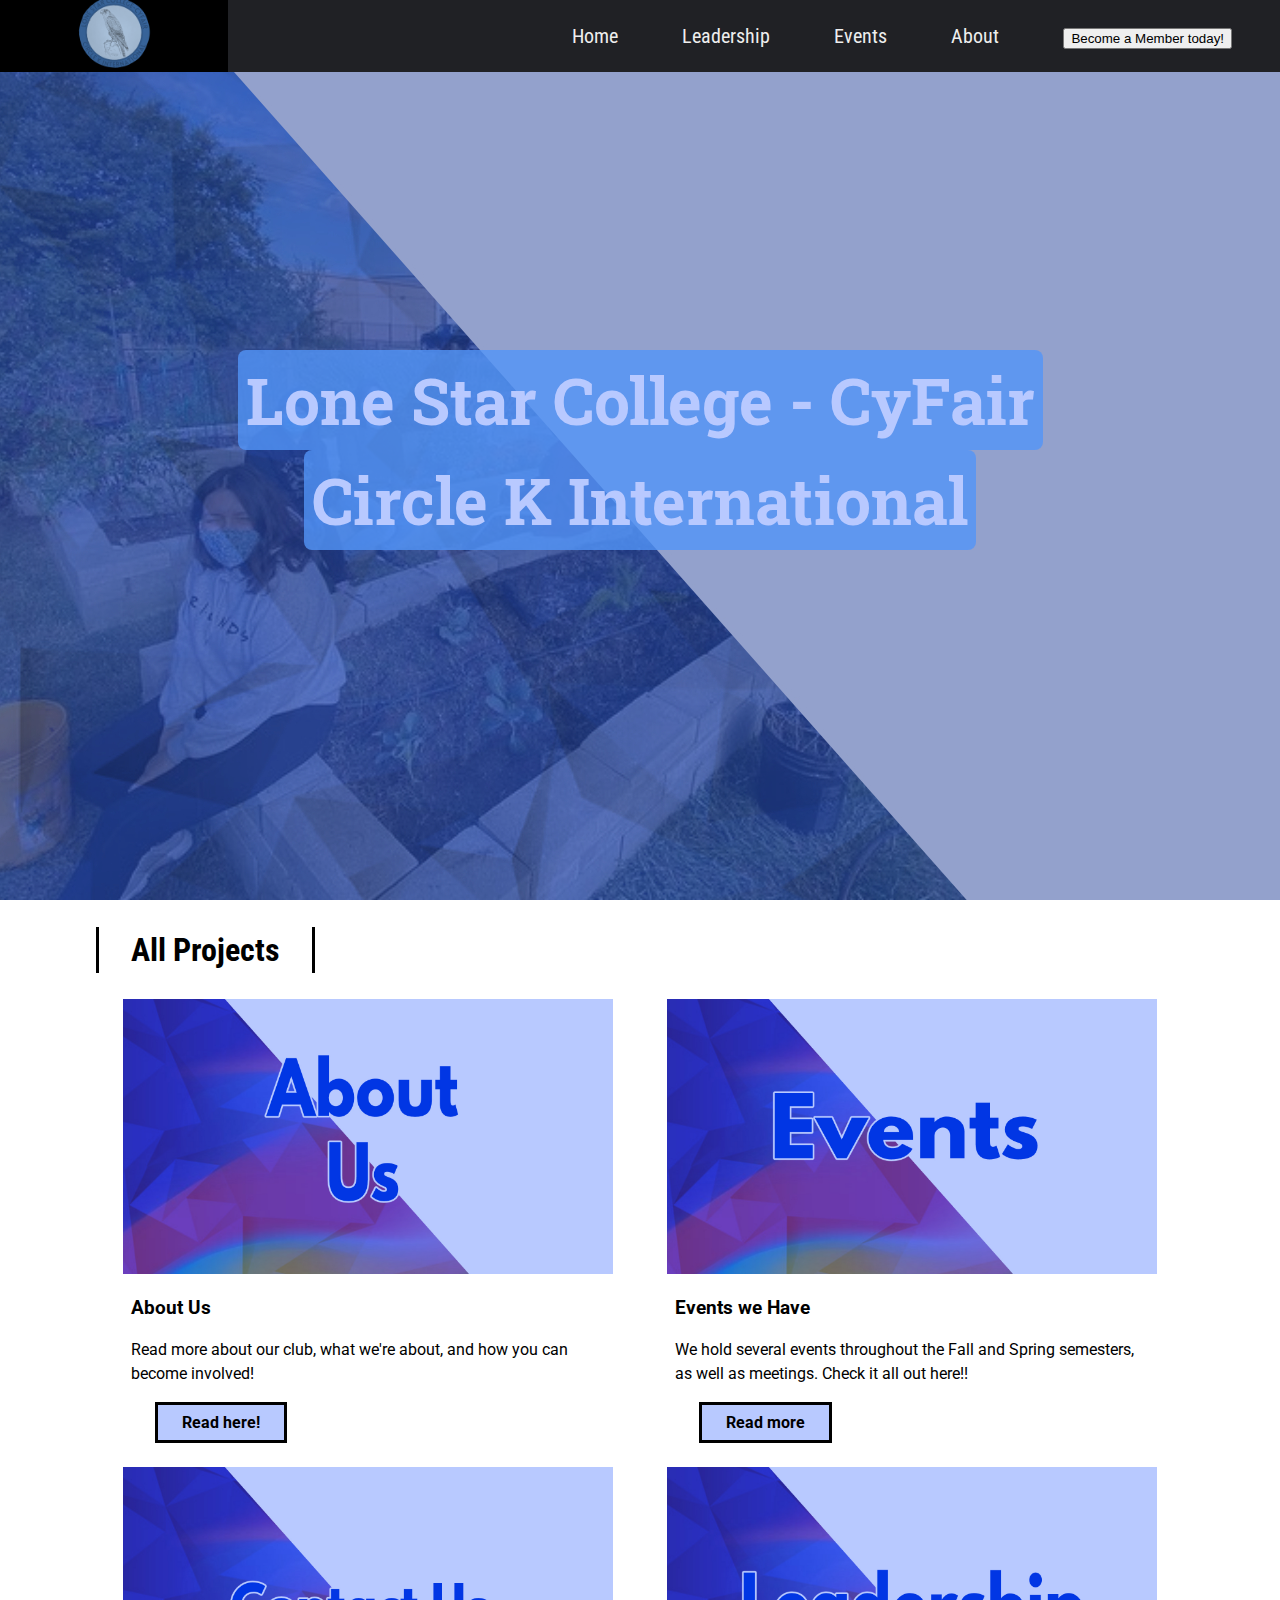
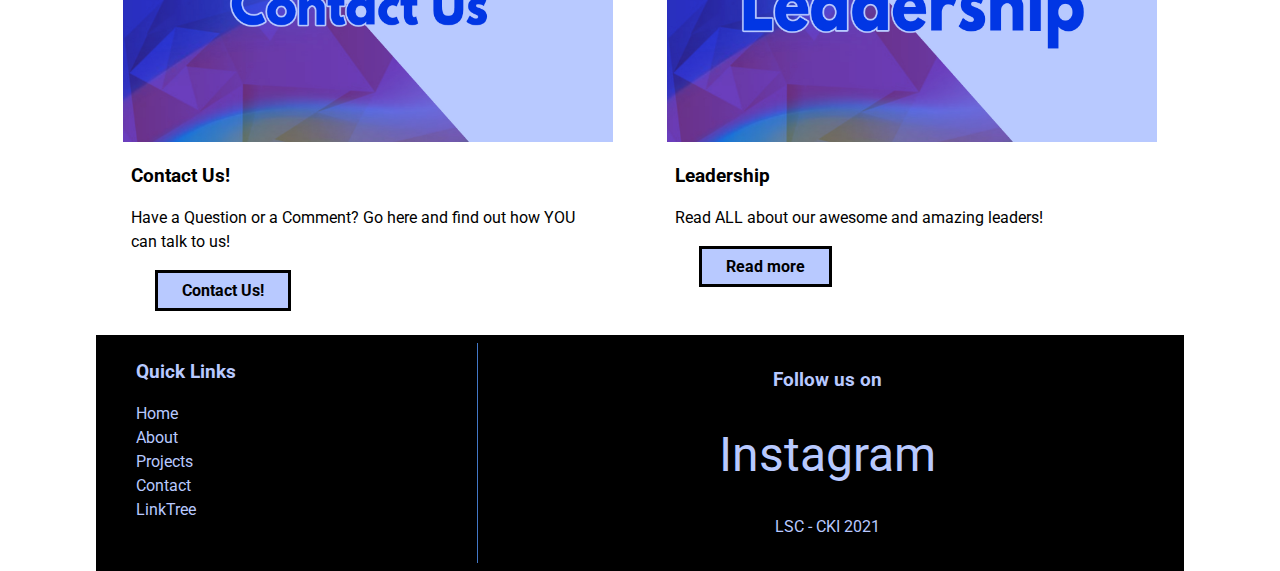
<file: index.html>
<!DOCTYPE html>
<html lang="en">

<head>
    <meta charset="UTF-8">
    <link rel="icon" href="img/logo.png" type="image/x-icon"/>
	<link rel="shortcut icon" href="img/logo.png" type="image/x-icon"/>
    <meta name="viewport" content="width=device-width, initial-scale=1.0">
    <meta http-equiv="X-UA-Compatible" content="ie=edge">
    <link rel="stylesheet" href="https://use.fontawesome.com/releases/v5.1.0/css/all.css" integrity="sha384-lKuwvrZot6UHsBSfcMvOkWwlCMgc0TaWr+30HWe3a4ltaBwTZhyTEggF5tJv8tbt"
        crossorigin="anonymous">
    <link href="https://fonts.googleapis.com/css?family=Roboto|Roboto+Condensed|Roboto+Slab" rel="stylesheet">
    <link rel="stylesheet" href="style.css">
    <title>Lone Star College - CKI</title>
</head>

<body>
    <div id="slideout-menu">
        <ul>
            <li>
                <a href="index.html">Home</a>
            </li>
            <li>
                <a href="leaders.html">Leadership</a>
            </li>
            <li>
                <a href="meetings.html">Events</a>
            </li>
            <li>
                <a href="about.html">About</a>
            </li>
            <li>
                <form action="https://forms.gle/NphV4yL14EMyit1J7/">
                    <button type="submit">Become a Member today!</button>
                 </form>
            </li>
        </ul>
    </div>

    <nav>
        <div id="logo-img">
            <a href="index.html">
                <img src="img/logo.png" alt="Lone Star Cyfair CKI">
            </a>
        </div>
        <div id="menu-icon">
            <i class="fas fa-bars"></i>
        </div>
        <ul>
            <li>
                <a href="index.html">Home</a>
            </li>
            <li>
                <a href="leaders.html">Leadership</a>
            </li>
            <li>
                <a href="meetings.html">Events</a>
            </li>
            <li>
                <a href="about.html">About</a>
            </li>
            <li>
                <div id="search-icon">
                    <i class="fas fa-search">    

                        <form action="https://forms.gle/NphV4yL14EMyit1J7/">
                            <button type="submit">Become a Member today!</button>
                         </form>

                    </i>
                </div>
            </li>
        </ul>
    </nav>
  

    <!-- Top banner -->
    <div id="banner">
        <h1>Lone Star College - CyFair</h1>
        <h1>Circle K International</h1>
    </div>

    <main>
   
        <a href="events.html">
        	<h2 class="section-heading">All Projects</h2>
    	</a>

        <section>
            <div class="card">
                <div class="card-image">
                    <a href="about.html">
                        <img src="img/aboutus.jpg" alt="About our club">
                    </a>
                </div>

                <div class="card-description">
                        <h3>About Us</h3>
                    <p>Read more about our club, what we're about, and how you can become involved!
                    </p>
                    <a href="about.html" class="btn-readmore">Read here!</a>
                </div>
            </div>

            <div class="card">
                <div class="card-image">
                    <a href="events.html">
                        <img src="img/events.jpg" alt="Events Page Graphic">
                    </a>
                </div>

                <div class="card-description">
                    <a href="events.html">
                        <h3>Events we Have</h3>
                    </a>
                    <p>
                        We hold several events throughout the Fall and Spring semesters, as well as meetings. Check it all out here!!
                    </p>
                    <a href="events.html" class="btn-readmore">Read more</a>
                </div>
            </div>

            <div class="card">
                <div class="card-image">
                    <a href="contact.html">
                        <img src="img/contact.jpg" alt="Contact us today!">
                    </a>
                </div>

                <div class="card-description">
                    <a href="contact.html">
                        <h3>Contact Us!</h3>
                    </a>
                    <p>
                       Have a Question or a Comment? Go here and find out how YOU can talk to us!
                    </p>
                    <a href="contact.html" class="btn-readmore">Contact Us!</a>
                </div>
            </div>

            <div class="card">
                <div class="card-image">
                    <a href="leaders.html">
                        <img src="img/leadership.jpg" alt="Our Leaders">
                    </a>
                </div>

                <div class="card-description">
                    <a href="leaders.html">
                        <h3>Leadership</h3>
                    </a>
                    <p>
                        Read ALL about our awesome and amazing leaders!
                    </p>
                    <a href="leaders.html" class="btn-readmore">Read more</a>
                </div>
            </div>

        </section>
        <footer>
            <div id="left-footer"> <!-- Left aligned footer -->
                <h3>Quick Links</h3>
                <p>
                    <ul>
                        <li>
                            <a href="index.html">Home</a>
                        </li>
                        <li>
                            <a href="about.html">About</a>
                        </li>
                        <li>
                            <a href="events.html">Projects</a>
                        </li>
                        <li>
                            <a href="contact.html">Contact</a>
                        </li>
			    <li>
                    <a href="https://linktr.ee/LSC_CKI">LinkTree</a>
                </li>
                    </ul>
                </p>
            </div>
        
            <div id="right-footer"> <!-- Right aligned footer -->
                <h3>Follow us on</h3>
                <div id="social-media-footer">
                    <ul>

                        
                        
                        <li>
                            <a href="https://www.instagram.com/lsc_cki/"> <!-- Instagram Link Here -->
                            <h4">Instagram</h4> <!-- Instagram word - aka what you see-->
                            </a>
                        </li>  
                    </ul>
                </div>
                <p>LSC - CKI 2021</p>
            </div>
        </footer>
            </main>
        
            <script src="main.js"></script>
        </body>
        
        </html>
</file>
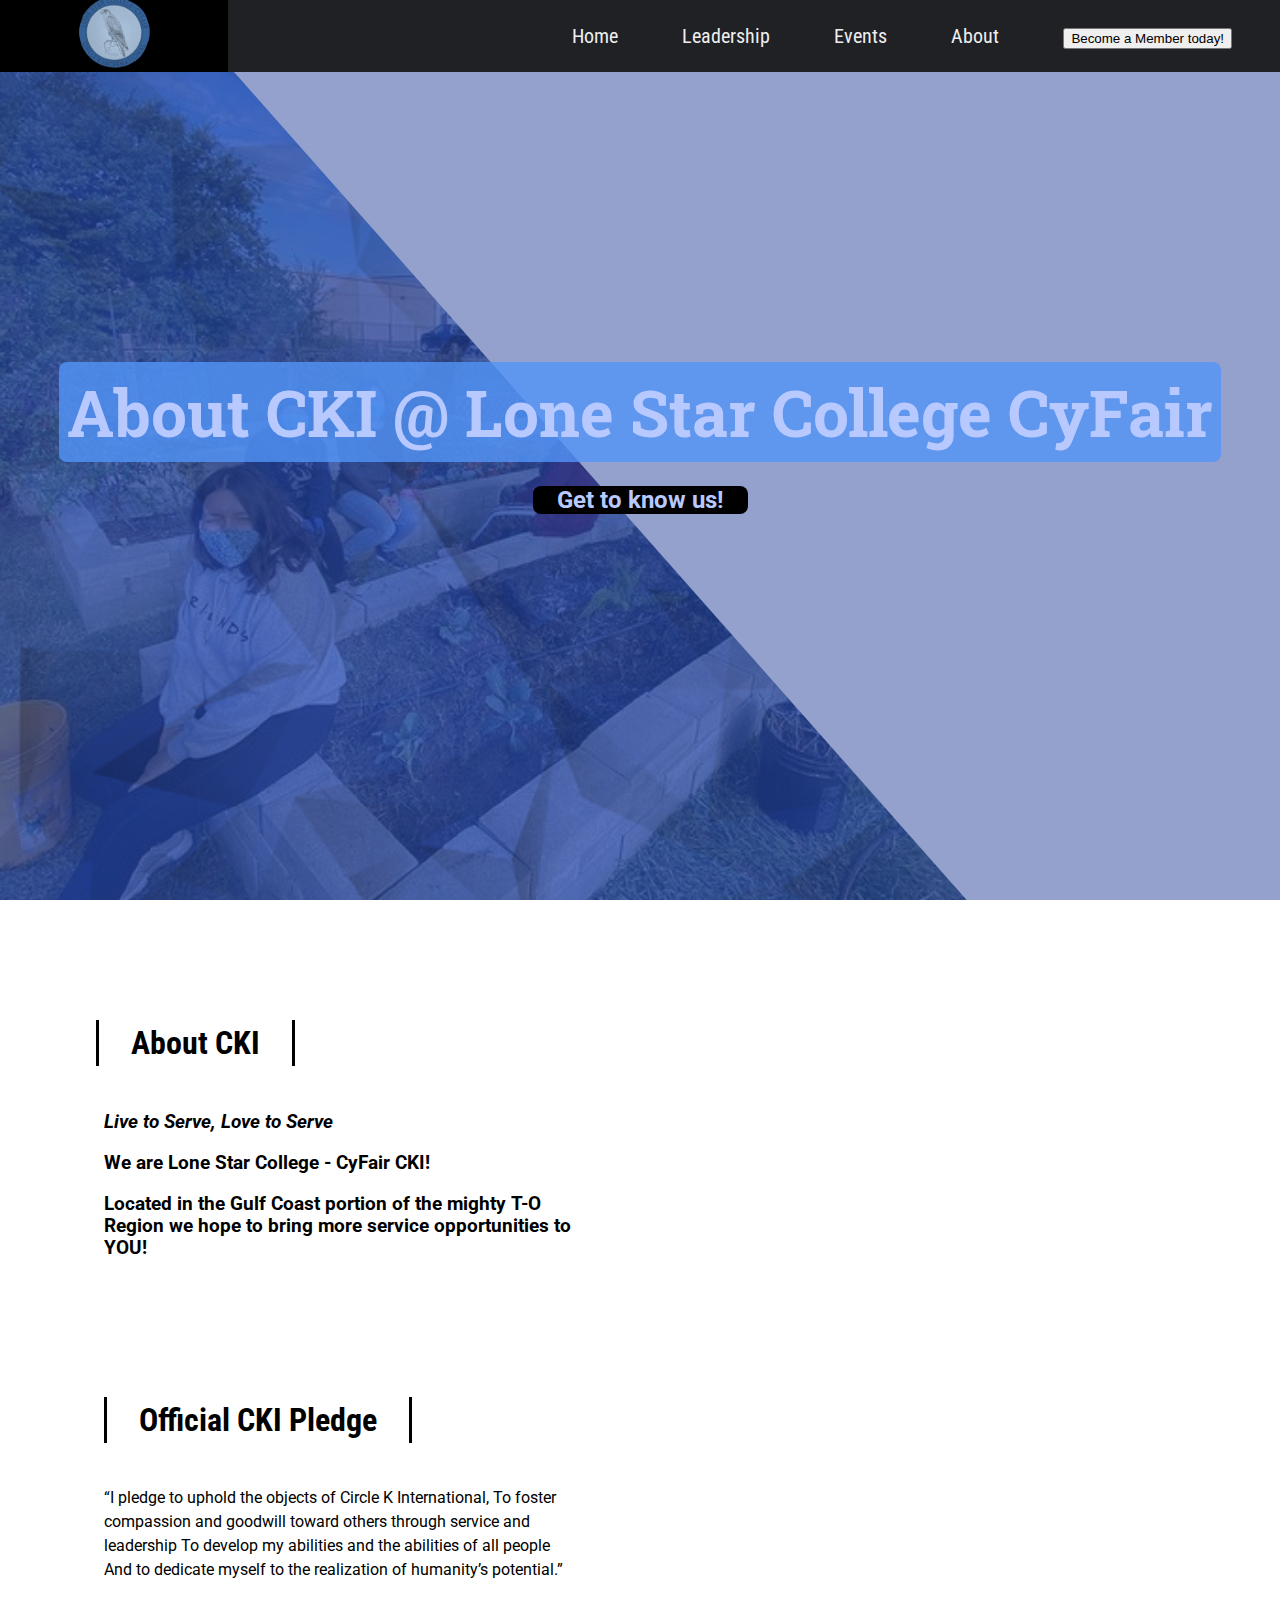
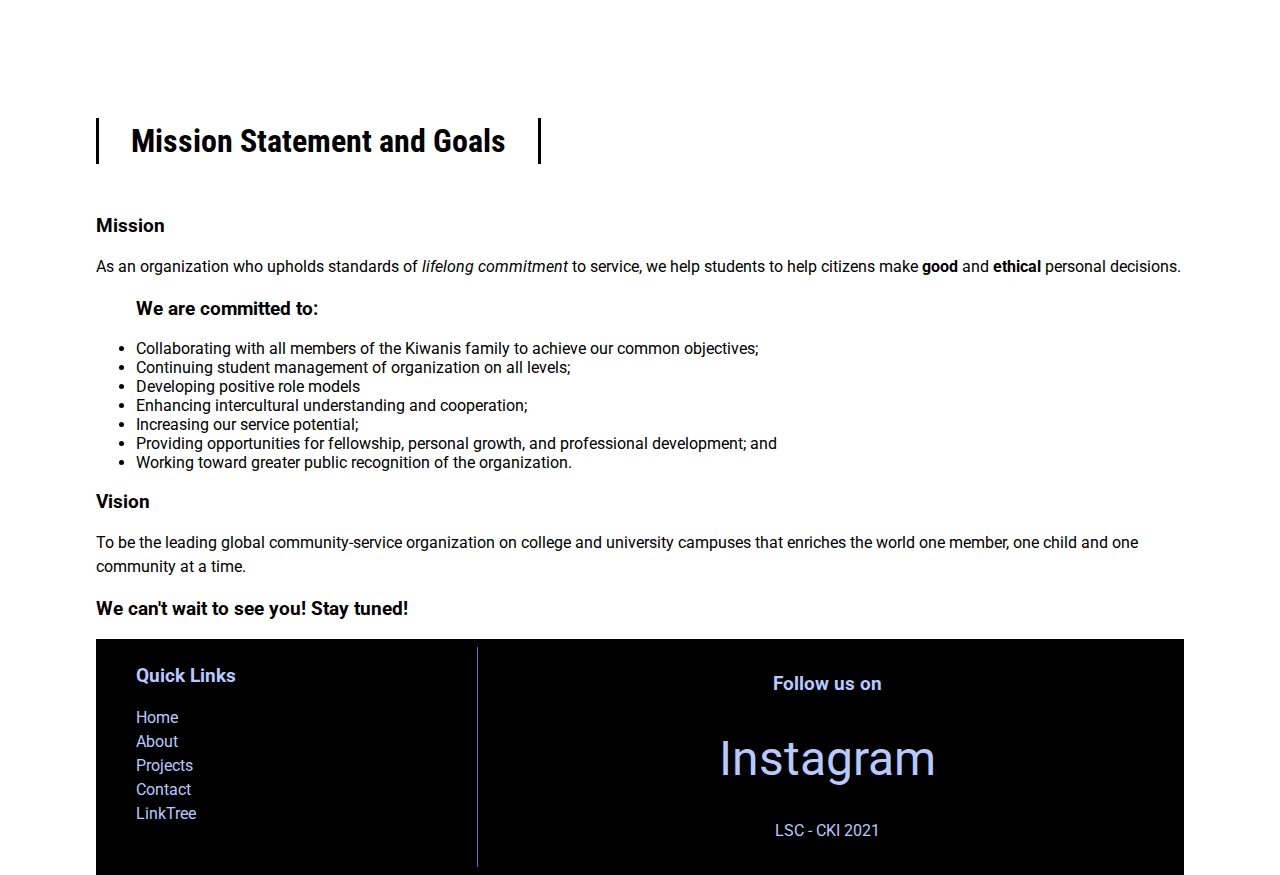
<file: about.html>
<!DOCTYPE html>
<html lang="en">


<head>
  <meta charset="UTF-8">
  <link rel="icon" href="img/logo.png" type="image/x-icon"/>
  <link rel="shortcut icon" href="img/logo.png" type="image/x-icon"/>
  <meta name="viewport" content="width=device-width, initial-scale=1.0">
  <meta http-equiv="X-UA-Compatible" content="ie=edge">
  <link rel="stylesheet" href="https://use.fontawesome.com/releases/v5.1.0/css/all.css" integrity="sha384-lKuwvrZot6UHsBSfcMvOkWwlCMgc0TaWr+30HWe3a4ltaBwTZhyTEggF5tJv8tbt"
    crossorigin="anonymous">
  <link href="https://fonts.googleapis.com/css?family=Roboto|Roboto+Condensed|Roboto+Slab" rel="stylesheet">
  <link rel="stylesheet" href="style.css">
  <title>Lone Star College - CKI</title>
</head>

<body>


    <div id="slideout-menu">
        <ul>
            <li>
                <a href="index.html">Home</a>
            </li>
            <li>
                <a href="leaders.html">Leadership</a>
            </li>
            <li>
                <a href="meetings.html">Events</a>
            </li>
            <li>
                <a href="about.html">About</a>
            </li>
            <li>
                <form action="https://forms.gle/NphV4yL14EMyit1J7/">
                    <button type="submit">Become a Member today!</button>
                 </form>
            </li>
        </ul>
    </div>

    <nav>
        <div id="logo-img">
            <a href="index.html">
                <img src="img/logo.png" alt="Lone Star Cyfair CKI">
            </a>
        </div>
        <div id="menu-icon">
            <i class="fas fa-bars"></i>
        </div>
        <ul>
            <li>
                <a href="index.html">Home</a>
            </li>
            <li>
                <a href="leaders.html">Leadership</a>
            </li>
            <li>
                <a href="meetings.html">Events</a>
            </li>
            <li>
                <a href="about.html">About</a>
            </li>
            <li>
                <div id="search-icon">
                    <i class="fas fa-search">    

                        <form action="https://forms.gle/NphV4yL14EMyit1J7/">
                            <button type="submit">Become a Member today!</button>
                         </form>

                    </i>
                </div>
            </li>
        </ul>
    </nav>

    <div id="searchbox">
        <btn src = "https://forms.gle/NphV4yL14EMyit1J7">Become a Member today</btn>
    </div>

    <div id="banner">
        <h1>About CKI @ Lone Star College CyFair</h1>
        <h3>Get to know us!</h3>
    </div>




  <main>
<!-- about cki text -->

    <h2 class="page-heading">About CKI</h2>
  
        <div class="card">
          <div class="card-description">
            <h3><i>Live to Serve, Love to Serve</i></h3>
            <h3>We are Lone Star College - CyFair CKI!</h3>
            <h3>Located in the Gulf Coast portion of the mighty T-O Region we hope to bring more service opportunities to YOU!</h3>
            <h2 class="page-heading">Official CKI Pledge</h2> 

            
            <p>“I pledge to uphold the objects of Circle K International,
                    To foster compassion and goodwill toward others through service and leadership
                    To develop my abilities and the abilities of all people
                    And to dedicate myself to the realization of humanity’s potential.”</p>
          </div>
        </div>

        <h3 class="page-heading">Mission Statement and Goals</h3>


        <div class="card"></div>

          <div class="card-description">
            <h3>Mission</h3>
            <p>As an organization who upholds standards of <i>lifelong commitment</i> to service, we help students to help citizens make <b>good</b> and <b>ethical</b> personal decisions.</p>
            <ul>
                <h3>We are committed to:</h3>

                    <li>Collaborating with all members of the Kiwanis family to achieve our common objectives;</li>
                    <li>Continuing student management of organization on all levels;</li>
                    <li> Developing positive role models</li>
                    <li> Enhancing intercultural understanding and cooperation;</li>
                    <li>Increasing our service potential;</li>
                    <li> Providing opportunities for fellowship, personal growth, and professional development; and</li>
                    <li> Working toward greater public recognition of the organization.</li>
            </ul>
          </div>
        </div>

        <div class="card"></div>

          <div class="card-description">
            <h3>Vision</h3>

                <p>To be the leading global community-service organization on college and university campuses that enriches the world one member, one child and one community at a time.</p>
          </div>
        </div>



<h3>We can't wait to see you! Stay tuned!</h3>

<footer>
    <div id="left-footer"> <!-- Left aligned footer -->
        <h3>Quick Links</h3>
        <p>
            <ul>
                <li>
                    <a href="index.html">Home</a>
                </li>
                <li>
                    <a href="about.html">About</a>
                </li>
                <li>
                    <a href="events.html">Projects</a>
                </li>
                <li>
                    <a href="contact.html">Contact</a>
                </li>
                 <li>
                    <a href="https://linktr.ee/LSC_CKI">LinkTree</a>
                </li>
            </ul>
        </p>
    </div>

    <div id="right-footer"> <!-- Right aligned footer -->
        <h3>Follow us on</h3>
        <div id="social-media-footer">
            <ul>
                   <li> <a href="https://www.instagram.com/lsc_cki/"> <!-- Instagram Link Here -->
                    <h4">Instagram</h4> <!-- Instagram word - aka what you see-->
                    </a>
                </li>  
            </ul>
        </div>
        <p>LSC - CKI 2021</p>
    </div>
</footer>
    </main>

    <script src="main.js"></script>
</body>

</html>
</file>
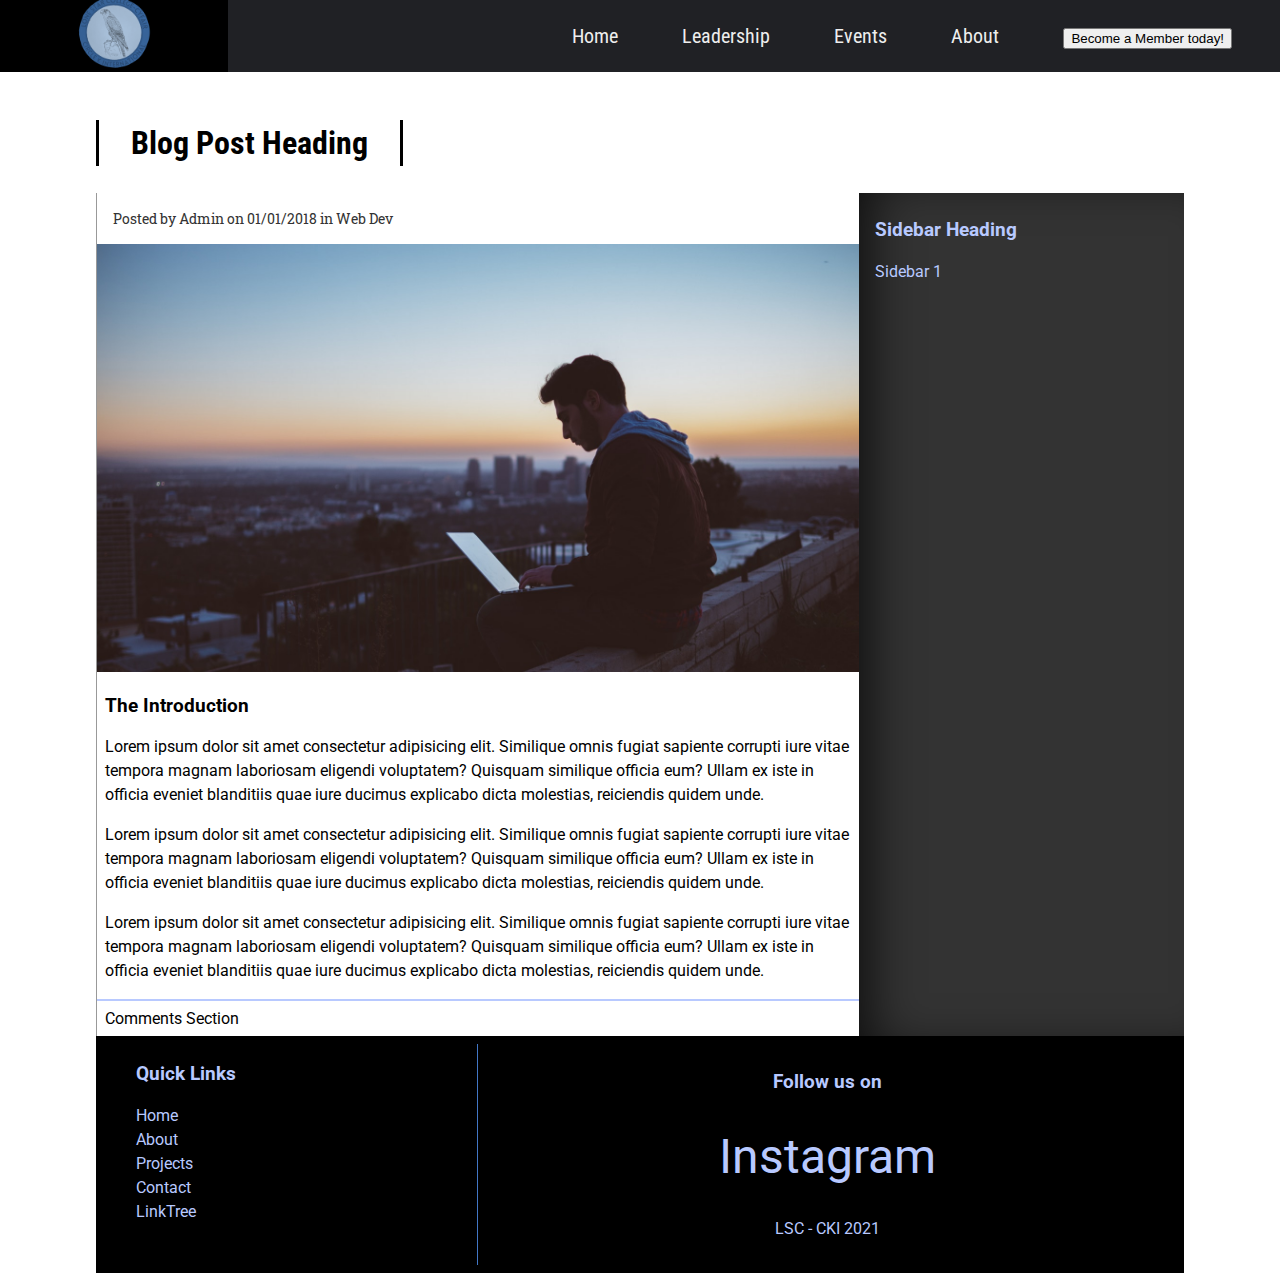
<file: blogpost.html>
<!DOCTYPE html>
<html lang="en">

<head>
  <meta charset="UTF-8">
  <meta name="viewport" content="width=device-width, initial-scale=1.0">
  <meta http-equiv="X-UA-Compatible" content="ie=edge">
  <link rel="stylesheet" href="https://use.fontawesome.com/releases/v5.1.0/css/all.css" integrity="sha384-lKuwvrZot6UHsBSfcMvOkWwlCMgc0TaWr+30HWe3a4ltaBwTZhyTEggF5tJv8tbt"
    crossorigin="anonymous">
  <link href="https://fonts.googleapis.com/css?family=Roboto|Roboto+Condensed|Roboto+Slab" rel="stylesheet">
  <link rel="stylesheet" href="style.css">
  <title>Lone Star College CyFair CKI</title>
</head>

<body>
    <div id="slideout-menu">
        <ul>
            <li>
                <a href="index.html">Home</a>
            </li>
            <li>
                <a href="events.html">Meetings</a>
            </li>
            <li>
                <a href="blogslist.html">Projects</a>
            </li>
            <li>
                <a href="about.html">About</a>
            </li>
            <li>
                <a href="contact.html">Contact</a>
            </li>
        </ul>
    </div>
  
    <body>
        <div id="slideout-menu">
            <ul>
                <li>
                    <a href="index.html">Home</a>
                </li>
                <li>
                    <a href="leaders.html">Leadership</a>
                </li>
                <li>
                    <a href="meetings.html">Events</a>
                </li>
                <li>
                    <a href="about.html">About</a>
                </li>
                <li>
                    <form action="https://forms.gle/NphV4yL14EMyit1J7/">
                        <button type="submit">Become a Member today!</button>
                     </form>
                </li>
            </ul>
        </div>
    
        <nav>
            <div id="logo-img">
                <a href="index.html">
                    <img src="img/logo.png" alt="Lone Star Cyfair CKI">
                </a>
            </div>
            <div id="menu-icon">
                <i class="fas fa-bars"></i>
            </div>
            <ul>
                <li>
                    <a href="index.html">Home</a>
                </li>
                <li>
                    <a href="leaders.html">Leadership</a>
                </li>
                <li>
                    <a href="meetings.html">Events</a>
                </li>
                <li>
                    <a href="about.html">About</a>
                </li>
                <li>
                    <div id="search-icon">
                        <i class="fas fa-search">    
    
                            <form action="https://forms.gle/NphV4yL14EMyit1J7/">
                                <button type="submit">Become a Member today!</button>
                             </form>
    
                        </i>
                    </div>
                </li>
            </ul>
        </nav>

  <div id="searchbox">
      <input type="text" placeholder="Search Here">
  </div>

  <main>

    <h2 class="page-heading">Blog Post Heading</h2>
    <div id="post-container">
      <section id="blogpost">
        <div class="card">
          <div class="card-meta-blogpost">
            Posted by Admin on 01/01/2018 in
            <a href="#">Web Dev</a>
          </div>
          <div class="card-image">
            <img src="img/1.jpg" alt="Card Image">
          </div>
          <div class="card-description">
            <h3>The Introduction</h3>
            <p>Lorem ipsum dolor sit amet consectetur adipisicing elit. Similique omnis fugiat sapiente corrupti iure vitae
              tempora magnam laboriosam eligendi voluptatem? Quisquam similique officia eum? Ullam ex iste in officia eveniet
              blanditiis quae iure ducimus explicabo dicta molestias, reiciendis quidem unde.</p>
            <p>Lorem ipsum dolor sit amet consectetur adipisicing elit. Similique omnis fugiat sapiente corrupti iure vitae
              tempora magnam laboriosam eligendi voluptatem? Quisquam similique officia eum? Ullam ex iste in officia eveniet
              blanditiis quae iure ducimus explicabo dicta molestias, reiciendis quidem unde.</p>
            <p>Lorem ipsum dolor sit amet consectetur adipisicing elit. Similique omnis fugiat sapiente corrupti iure vitae
              tempora magnam laboriosam eligendi voluptatem? Quisquam similique officia eum? Ullam ex iste in officia eveniet
              blanditiis quae iure ducimus explicabo dicta molestias, reiciendis quidem unde.</p>
          </div>
        </div>

        <div id="comments-section">
          Comments Section
        </div>
      </section>

      <aside id="sidebar">
        <h3>Sidebar Heading</h3>
        <p>Sidebar 1</p>
      </aside>
    </div>

    <footer>
        <div id="left-footer"> <!-- Left aligned footer -->
            <h3>Quick Links</h3>
            <p>
                <ul>
                    <li>
                        <a href="index.html">Home</a>
                    </li>
                    <li>
                        <a href="about.html">About</a>
                    </li>
                    <li>
                        <a href="events.html">Projects</a>
                    </li>
                    <li>
                        <a href="contact.html">Contact</a>
                    </li>
                     <li>
                    <a href="https://linktr.ee/LSC_CKI">LinkTree</a>
                </li>
                </ul>
            </p>
        </div>
    
        <div id="right-footer"> <!-- Right aligned footer -->
            <h3>Follow us on</h3>
            <div id="social-media-footer">
                <ul>
                    
                    <li>
                        <a href="https://www.instagram.com/lsc_cki/"> <!-- Instagram Link Here -->
                        <h4">Instagram</h4> <!-- Instagram word - aka what you see-->
                        </a>
                    </li>  
                </ul>
            </div>
            <p>LSC - CKI 2021</p>
        </div>
    </footer>
        </main>
    
        <script src="main.js"></script>
    </body>
    
    </html>
</file>
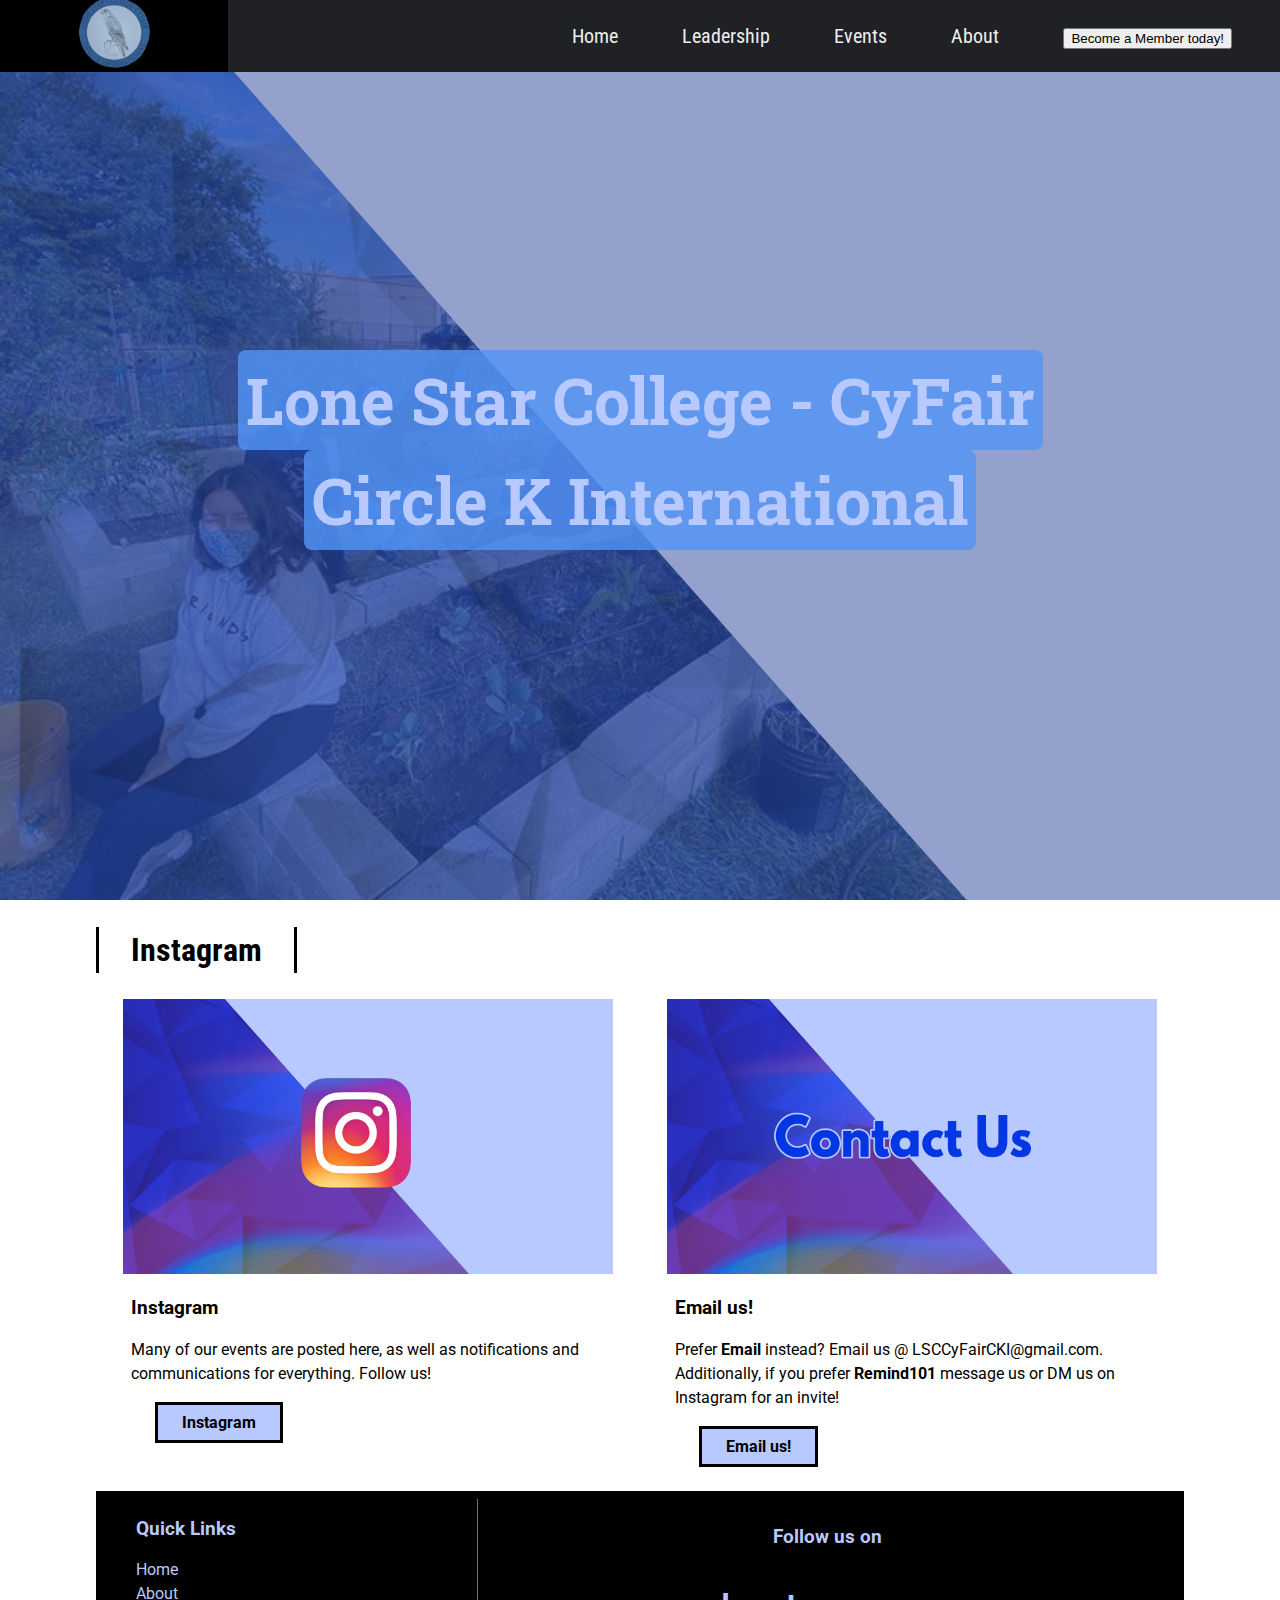
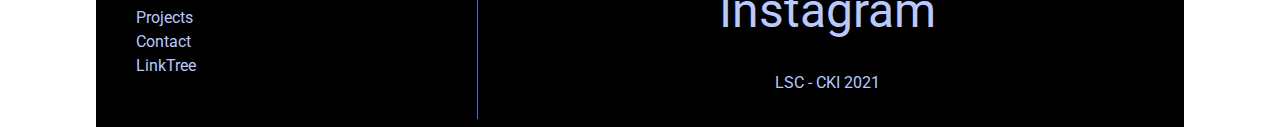
<file: contact.html>
<!DOCTYPE html>
<html lang="en">

<head>
    <meta charset="UTF-8">
    <link rel="icon" href="img/logo.png" type="image/x-icon"/>
	<link rel="shortcut icon" href="img/logo.png" type="image/x-icon"/>
    <meta name="viewport" content="width=device-width, initial-scale=1.0">
    <meta http-equiv="X-UA-Compatible" content="ie=edge">
    <link rel="stylesheet" href="https://use.fontawesome.com/releases/v5.1.0/css/all.css" integrity="sha384-lKuwvrZot6UHsBSfcMvOkWwlCMgc0TaWr+30HWe3a4ltaBwTZhyTEggF5tJv8tbt"
        crossorigin="anonymous">
    <link href="https://fonts.googleapis.com/css?family=Roboto|Roboto+Condensed|Roboto+Slab" rel="stylesheet">
    <link rel="stylesheet" href="style.css">
    <title>Lone Star College - CKI</title>
</head>

<body>
    <div id="slideout-menu">
        <ul>
            <li>
                <a href="index.html">Home</a>
            </li>
            <li>
                <a href="leaders.html">Leadership</a>
            </li>
            <li>
                <a href="meetings.html">Events</a>
            </li>
            <li>
                <a href="about.html">About</a>
            </li>
            <li>
                <form action="https://forms.gle/NphV4yL14EMyit1J7/">
                    <button type="submit">Become a Member today!</button>
                 </form>
            </li>
        </ul>
    </div>

    <nav>
        <div id="logo-img">
            <a href="index.html">
                <img src="img/logo.png" alt="Lone Star Cyfair CKI">
            </a>
        </div>
        <div id="menu-icon">
            <i class="fas fa-bars"></i>
        </div>
        <ul>
            <li>
                <a href="index.html">Home</a>
            </li>
            <li>
                <a href="leaders.html">Leadership</a>
            </li>
            <li>
                <a href="meetings.html">Events</a>
            </li>
            <li>
                <a href="about.html">About</a>
            </li>
            <li>
                <div id="search-icon">
                    <i class="fas fa-search">    

                        <form action="https://forms.gle/NphV4yL14EMyit1J7/">
                            <button type="submit">Become a Member today!</button>
                         </form>

                    </i>
                </div>
            </li>
        </ul>
    </nav>
    <div id="banner">
        <h1>Lone Star College - CyFair</h1>
        <h1>Circle K International</h1>
    </div>

    <main>
   
        <a href="events.html">
        	<h2 class="section-heading">Instagram</h2>
    	</a>

        <section>
            <div class="card">
                <div class="card-image">
                    <a href="https://www.instagram.com/lsc_cki/">
                        <img src="img/insta.jpg" alt="Our Instagram is located here!">
                    </a>
                </div>

                <div class="card-description">
                    <a href="https://www.instagram.com/lsc_cki/blogpost.html">
                        <h3>Instagram</h3>
                    </a>
                    <p>
                        Many of our events are posted here, as well as notifications and communications for everything. Follow us!
                    </p>
                    <a href="https://www.instagram.com/lsc_cki/" class="btn-readmore">Instagram</a>
                </div>
            </div>


            <div class="card">
                <div class="card-image">
                    <a href="mailto:lsccyfaircki@gmail.com">
                        <img src="img/contact.jpg" alt="Email us at lsccyfaircki [at] gmail [dot] com">
                    </a>
                </div>

                <div class="card-description">
                    <a href="mailto:lsccyfaircki@gmail.com">
                        <h3>Email us!</h3>
                    </a>
                    <p>
                        Prefer <b>Email</b> instead? Email us @ LSCCyFairCKI@gmail.com. Additionally, if you prefer <b>Remind101</b> message us or DM us on Instagram for an invite!
                    </p>
                    <a href="mailto:lsccyfaircki@gmail.com" class="btn-readmore">Email us!</a>
                </div>
            </div>


        </section>



<!-- footer -->
<footer>
    <div id="left-footer"> <!-- Left aligned footer -->
        <h3>Quick Links</h3>
        <p>
            <ul>
                <li>
                    <a href="index.html">Home</a>
                </li>
                <li>
                    <a href="about.html">About</a>
                </li>
                <li>
                    <a href="events.html">Projects</a>
                </li>
                <li>
                    <a href="contact.html">Contact</a>
                </li>
	        <li>
                    <a href="https://linktr.ee/LSC_CKI">LinkTree</a>
                </li>
            </ul>
        </p>
    </div>

    <div id="right-footer"> <!-- Right aligned footer -->
        <h3>Follow us on</h3>
        <div id="social-media-footer">
            <ul>
                <li>
                    <a href="https://www.instagram.com/lsc_cki/"> <!-- Instagram Link Here -->
                    <h4">Instagram</h4> <!-- Instagram word - aka what you see-->
                    </a>
                </li>  
            </ul>
        </div>
        <p>LSC - CKI 2021</p>
    </div>
</footer>
    </main>

    <script src="main.js"></script>
</body>

</html>
</file>
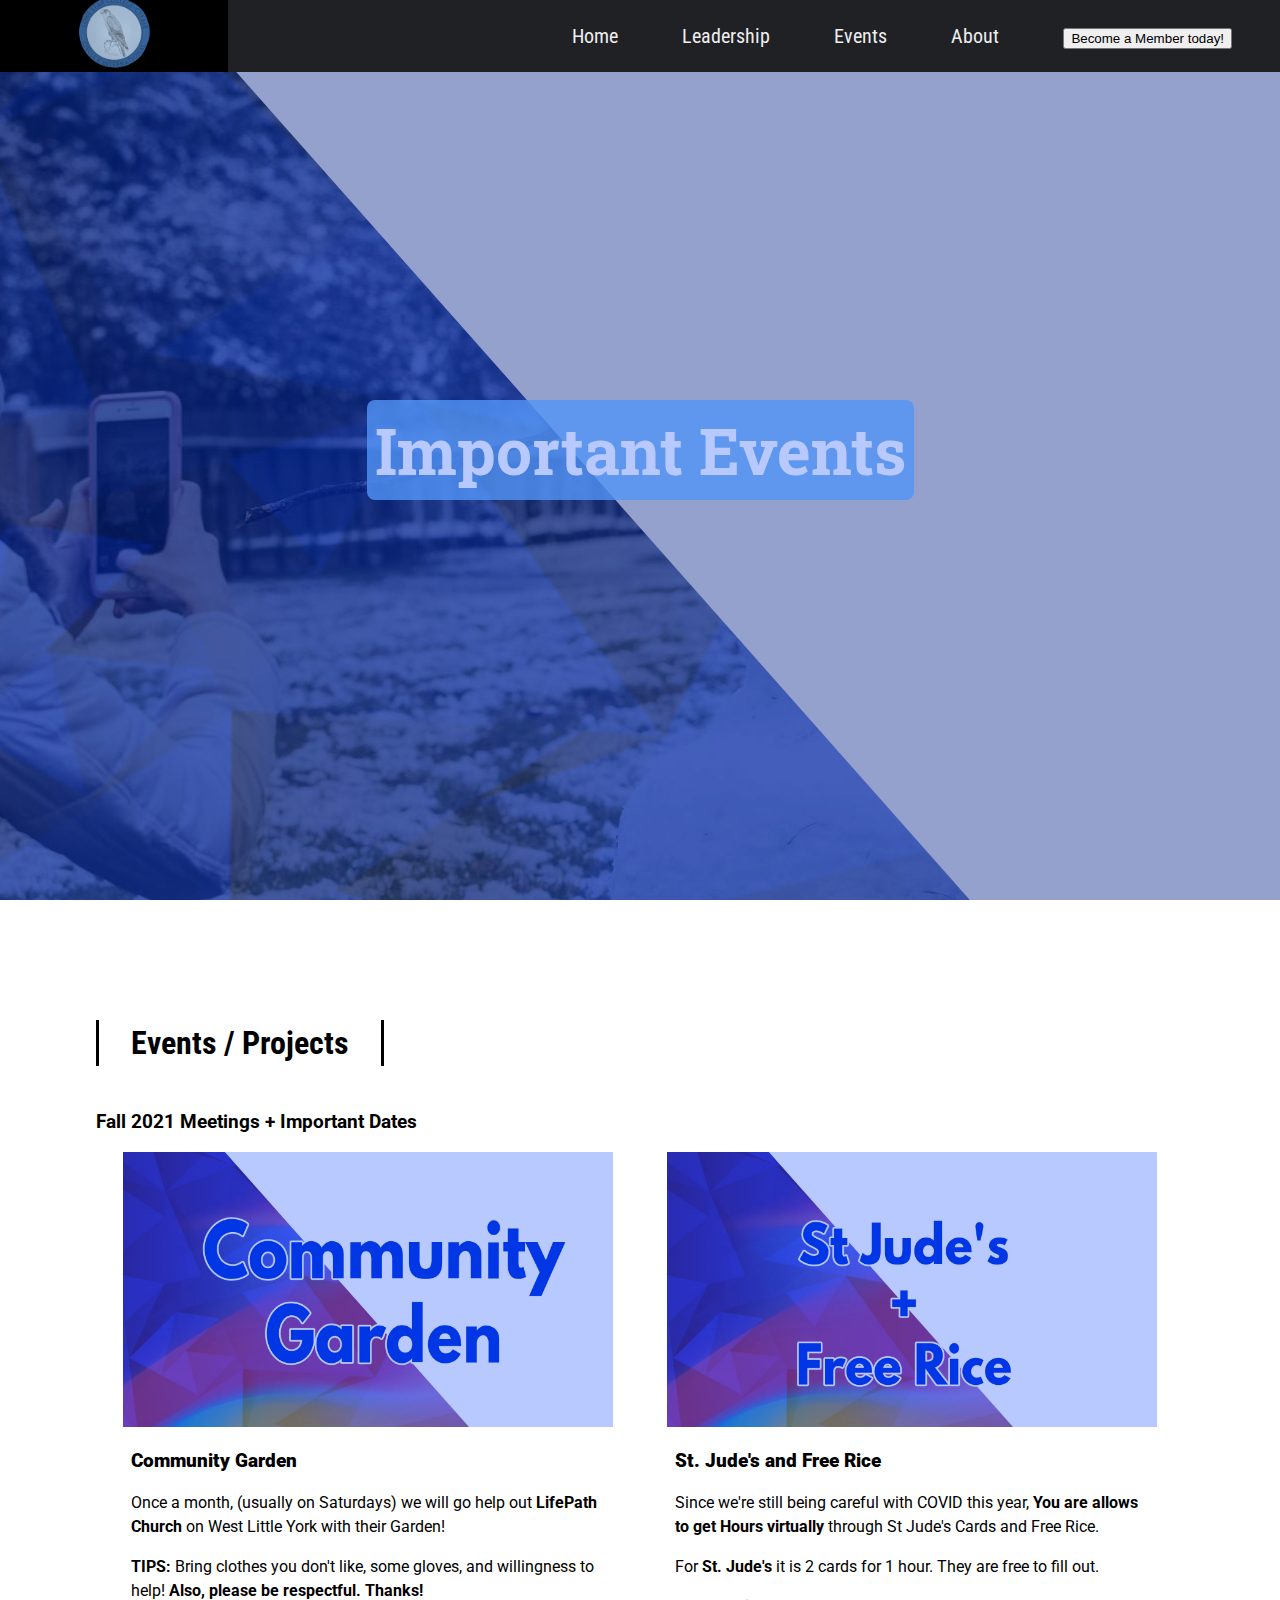
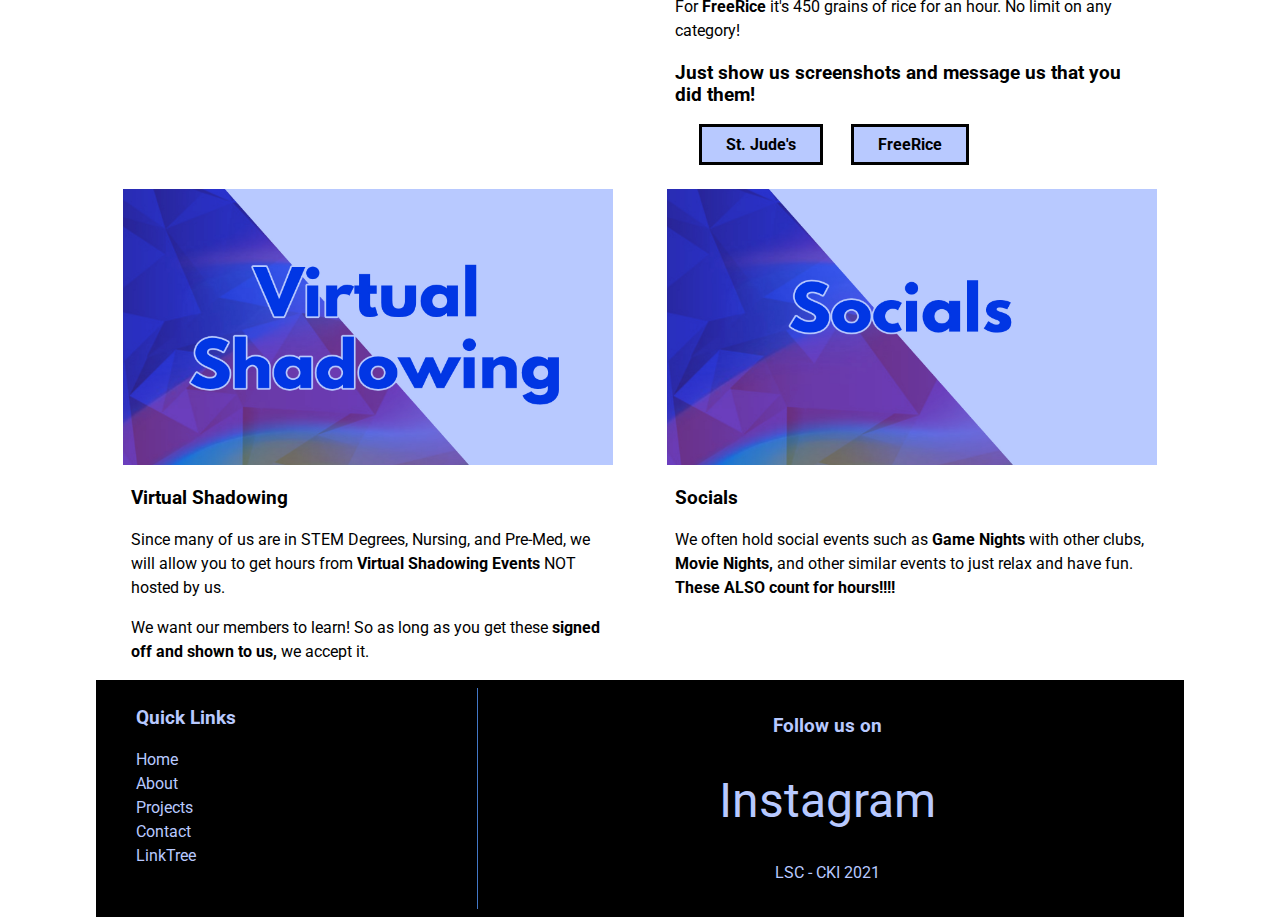
<file: events.html>
<!DOCTYPE html>
<html lang="en">

<head>
    <meta charset="UTF-8">
    <link rel="icon" href="img/logo.png" type="image/x-icon"/>
	<link rel="shortcut icon" href="img/logo.png" type="image/x-icon"/>
    <meta name="viewport" content="width=device-width, initial-scale=1.0">
    <meta http-equiv="X-UA-Compatible" content="ie=edge">
    <link rel="stylesheet" href="https://use.fontawesome.com/releases/v5.1.0/css/all.css" integrity="sha384-lKuwvrZot6UHsBSfcMvOkWwlCMgc0TaWr+30HWe3a4ltaBwTZhyTEggF5tJv8tbt"
        crossorigin="anonymous">
    <link href="https://fonts.googleapis.com/css?family=Roboto|Roboto+Condensed|Roboto+Slab" rel="stylesheet">
    <link rel="stylesheet" href="style.css">
    <title>Lone Star College - CKI</title>
</head>

<body>
    <div id="slideout-menu">
        <ul>
            <li>
                <a href="index.html">Home</a>
            </li>
            <li>
                <a href="leaders.html">Leadership</a>
            </li>
            <li>
                <a href="meetings.html">Events</a>
            </li>
            <li>
                <a href="about.html">About</a>
            </li>
            <li>
                <form action="https://forms.gle/NphV4yL14EMyit1J7/">
                    <button type="submit">Become a Member today!</button>
                 </form>
            </li>
        </ul>
    </div>

    <nav>
        <div id="logo-img">
            <a href="index.html">
                <img src="img/logo.png" alt="Lone Star Cyfair CKI">
            </a>
        </div>
        <div id="menu-icon">
            <i class="fas fa-bars"></i>
        </div>
        <ul>
            <li>
                <a href="index.html">Home</a>
            </li>
            <li>
                <a href="leaders.html">Leadership</a>
            </li>
            <li>
                <a href="meetings.html">Events</a>
            </li>
            <li>
                <a href="about.html">About</a>
            </li>
            <li>
                <div id="search-icon">
                    <i class="fas fa-search">    

                        <form action="https://forms.gle/NphV4yL14EMyit1J7/">
                            <button type="submit">Become a Member today!</button>
                         </form>

                    </i>
                </div>
            </li>
        </ul>
    </nav>


    <div id="banner-4">
        <h1>Important Events</h1>
    </div>

    <main>
   <!-- headers and stuff -->
        <h2 class="page-heading">Events / Projects</h2>
  


   <h3>Fall 2021 Meetings + Important Dates</h3>     
 


        <section>


            <!-- EVENT ONE - COMMUNITY GARDEN -->
            <div class="card">
                <div class="card-image">
                    <a href="https://www.instagram.com/lsc_cki/">
                        <img src="img/commgarden3.jpg" alt="Community Garden Event">
                    </a>
                </div>

                <div class="card-description">
                    <h3><b>Community Garden</b></h3>
                        <p>Once a month, (usually on Saturdays) we will go help out <b>LifePath Church</b> on West Little York with their Garden!</p>

                        <p><b>TIPS:</b> Bring clothes you don't like, some gloves, and willingness to help! <b>Also, please be respectful. Thanks!</b></p>

                </div>
            </div>

<!-- EVENT 2 - ST JUDE AND FREE RICE -->

            <div class="card">
                <div class="card-image">

                        <img src="img/stjudefree.jpg" alt="St Jude and Free Rice events">

                </div>

                <div class="card-description">
                        <h3><b>St. Jude's and Free Rice</b></h3>
                    <p>Since we're still being careful with COVID this year, <b>You are allows to get Hours virtually</b> through St Jude's Cards and Free Rice.</p>
                    <p>For <b>St. Jude's</b> it is 2 cards for 1 hour. They are free to fill out.</p>
                    <p>For <b>FreeRice</b> it's 450 grains of rice for an hour. No limit on any category!</p>
                    <h3>Just show us screenshots and message us that you did them!</h3>


                    <a href="https://www.stjude.org/get-involved/other-ways/online-card-message-patients.html" class="btn-readmore">St. Jude's</a>  <a href="ehttps://freerice.com/categories/" class="btn-readmore">FreeRice</a>
                </div>
            </div>

            <div class="card">
                <div class="card-image">

                        <img src="img/virtualshadow.jpg" alt="Virtual Shadowing Opportunities">
                </div>

                <div class="card-description">
        
                        <h3>Virtual Shadowing</h3>

                    <p>
                       Since many of us are in STEM Degrees, Nursing, and Pre-Med, we will allow you to get hours from <b>Virtual Shadowing Events</b> NOT hosted by us.
                    </p>
                    <p>We want our members to learn! So as long as you get these <b>signed off and shown to us,</b> we accept it.</p>

                </div>
            </div>

            <div class="card">
                <div class="card-image">
                        <img src="img/socials2.jpg" alt="We also hold social events!">

                </div>

                <div class="card-description">
                    <a href="blogpost.html">
                        <h3>Socials</h3>
                    </a>
                    <p>
                        We often hold social events such as <b>Game Nights</b> with other clubs, <b>Movie Nights,</b> and other similar events to just relax and have fun. <b>These ALSO count for hours!!!!</b>
                    </p>
                </div>
            </div>

        </section>



        <footer>
            <div id="left-footer"> <!-- Left aligned footer -->
                <h3>Quick Links</h3>
                <p>
                    <ul>
                        <li>
                            <a href="index.html">Home</a>
                        </li>
                        <li>
                            <a href="about.html">About</a>
                        </li>
                        <li>
                            <a href="events.html">Projects</a>
                        </li>
                        <li>
                            <a href="contact.html">Contact</a>
                        </li>
		       <li>
                    <a href="https://linktr.ee/LSC_CKI">LinkTree</a>
                </li>
                    </ul>
                </p>
            </div>
        
            <div id="right-footer"> <!-- Right aligned footer -->
                <h3>Follow us on</h3>
                <div id="social-media-footer">
                    <ul>        
                        <li>
                            <a href="https://www.instagram.com/lsc_cki/"> <!-- Instagram Link Here -->
                            <h4">Instagram</h4> <!-- Instagram word - aka what you see-->
                            </a>
                        </li>  
                    </ul>
                </div>
                <p>LSC - CKI 2021</p>
            </div>
        </footer>
            </main>
        
            <script src="main.js"></script>
        </body>
        
        </html>
</file>
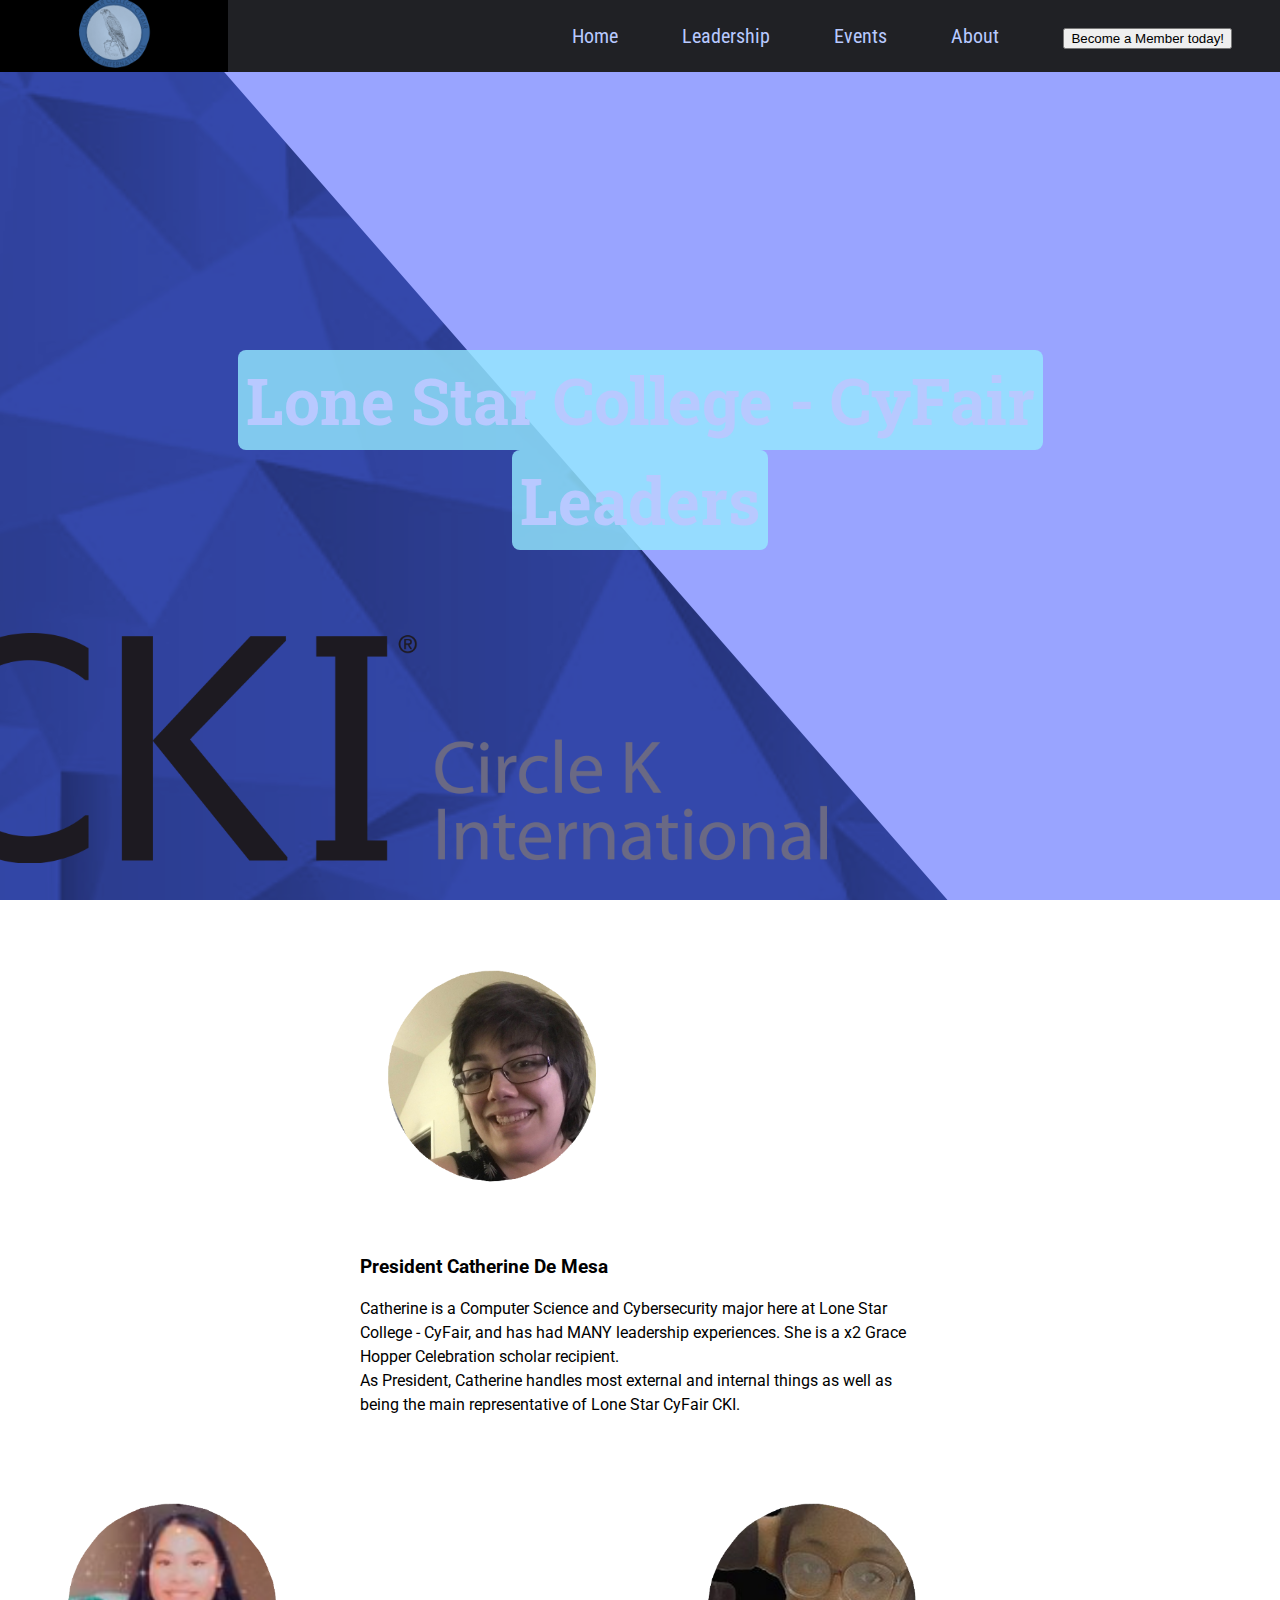
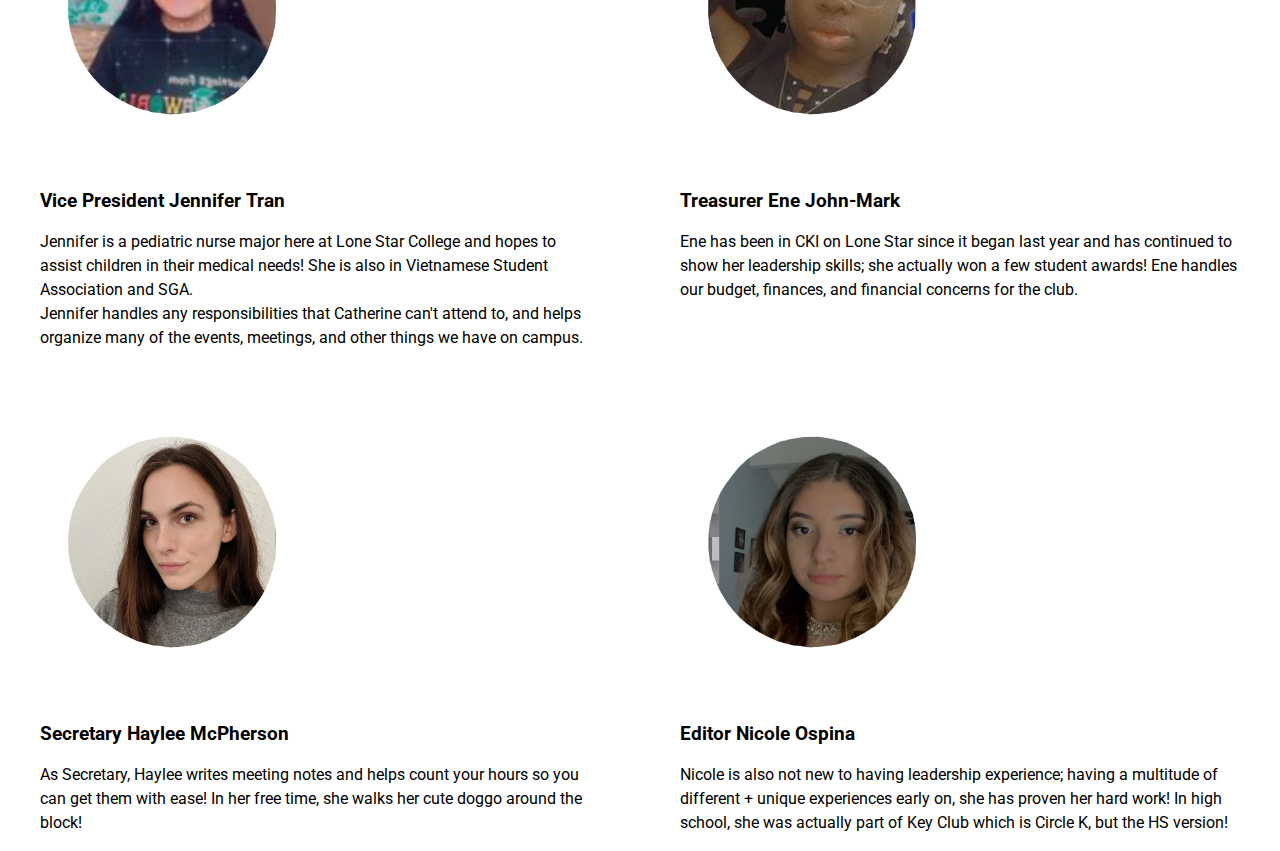
<file: leaders.html>
<!DOCTYPE html>
<html lang="en">

<!-- HEADER WITH RESPONSIVENESS FOR MOBILE -->

<head>
    <meta charset="UTF-8">
    <link rel="icon" href="img/logo.png" type="image/x-icon"/>
	<link rel="shortcut icon" href="img/logo.png" type="image/x-icon"/> <!-- RESPONSIVENESS -->
    <meta name="viewport" content="width=device-width, initial-scale=1.0"> <!-- RESPONSIVENESS -->
    <meta http-equiv="X-UA-Compatible" content="ie=edge"> <!-- RESPONSIVENESS -->
    <link rel="stylesheet" href="https://use.fontawesome.com/releases/v5.1.0/css/all.css" integrity="sha384-lKuwvrZot6UHsBSfcMvOkWwlCMgc0TaWr+30HWe3a4ltaBwTZhyTEggF5tJv8tbt"
        crossorigin="anonymous">
    <link href="https://fonts.googleapis.com/css?family=Roboto|Roboto+Condensed|Roboto+Slab" rel="stylesheet">
    <link rel="stylesheet" href="leader-styles.css">
    <title>Lone Star College - CKI</title>
</head>

<body>
  <div id="slideout-menu">
    <ul>
        <li>
            <a href="index.html">Home</a>
        </li>
        <li>
            <a href="leaders.html">Leadership</a>
        </li>
        <li>
            <a href="meetings.html">Events</a>
        </li>
        <li>
            <a href="about.html">About</a>
        </li>
        <li>
            <form action="https://forms.gle/NphV4yL14EMyit1J7/">
                <button type="submit">Become a Member today!</button>
             </form>
        </li>
    </ul>
</div>

<nav>
    <div id="logo-img">
        <a href="index.html">
            <img src="img/logo.png" alt="Lone Star Cyfair CKI">
        </a>
    </div>
    <div id="menu-icon">
        <i class="fas fa-bars"></i>
    </div>
    <ul>
        <li>
            <a href="index.html">Home</a>
        </li>
        <li>
            <a href="leaders.html">Leadership</a>
        </li>
        <li>
            <a href="meetings.html">Events</a>
        </li>
        <li>
            <a href="about.html">About</a>
        </li>
        <li>
            <div id="search-icon">
                <i class="fas fa-search">    

                    <form action="https://forms.gle/NphV4yL14EMyit1J7/">
                        <button type="submit">Become a Member today!</button>
                     </form>

                </i>
            </div>
        </li>
    </ul>
</nav>

<div id="banner">
    <h1>Lone Star College - CyFair</h1>
    <h1>Leaders</h1>
</div>


<!-- LEADER 1 -->
<section>
    <div class="card">

        
        <div class="card-image">
                <img src="img/cat.png" alt="Card Image">
        </div>

        <!-- LEADER 1 DESCRIPTION -->
        <div class="card-description">
         
                <h3>President Catherine De Mesa</h3>
       
            <p>
                Catherine is a Computer Science and Cybersecurity major here at Lone Star College - CyFair, and has had MANY leadership experiences. She is a x2 Grace Hopper Celebration scholar recipient.
                <br> As President, Catherine handles most external and internal things as well as being the main representative of Lone Star CyFair CKI. 
            </p>
        </div>
    </div>




<!-- LEADER 2 -->
<section>
    <div class="card">
        <div class="card-image">
                <img src="img/jenn.png" alt="Card Image">
        </div>

        <!-- LEADER 2 DESCRIPTION -->
        <div class="card-description">
 
                <h3>Vice President Jennifer Tran</h3>
    
            <p>
                Jennifer is a pediatric nurse major here at Lone Star College and hopes to assist children in their medical needs! She is also in Vietnamese Student Association and SGA.
                <br> Jennifer handles any responsibilities that Catherine can't attend to, and helps organize many of the events, meetings, and other things we have on campus.
            </p>
        </div>
    </div>



    <!-- LEADER 3 -->
    <div class="card">
        <div class="card-image">
         
                <img src="img/ene.png" alt="Card Image">
           
        </div>

        <!-- LEADER 3 DESCRIPTION -->
        <div class="card-description">
                <h3>Treasurer Ene John-Mark</h3>
            <p>
               Ene has been in CKI on Lone Star since it began last year and has continued to show her leadership skills; she actually won a few student awards! Ene handles our budget, finances, and financial concerns for the club.
            </p>
        </div>
    </div>


    <!-- LEADER 4 -->
    <div class="card">
        <div class="card-image">
                <img src="img/haylee.png" alt="Card Image">

        </div>

<!-- LEADER 4 DESCRIPTION -->
        <div class="card-description">
                <h3>Secretary Haylee McPherson</h3>
            <p>
                As Secretary, Haylee writes meeting notes and helps count your hours so you can get them with ease! In her free time, she walks her cute doggo around the block!
            </p>

        </div>
    </div>


    <!--LEADER 5 -->
    <div class="card">
        <div class="card-image">
                <img src="img/nicole.png" alt="Card Image">
        </div>
<!-- LEADER 5 DESCRIPTION-->
        <div class="card-description">
            <a href="blogpost.html">
                <h3>Editor Nicole Ospina</h3>
            </a>
            <p>
                Nicole is also not new to having leadership experience; having a multitude of different + unique experiences early on, she has proven her hard work! In high school, she was actually part of Key Club which is Circle K, but the HS version!
            </p>

        </div>
    </div>

</section>


    </main>

    <script src="main.js"></script>
</body>

</html>
</file>
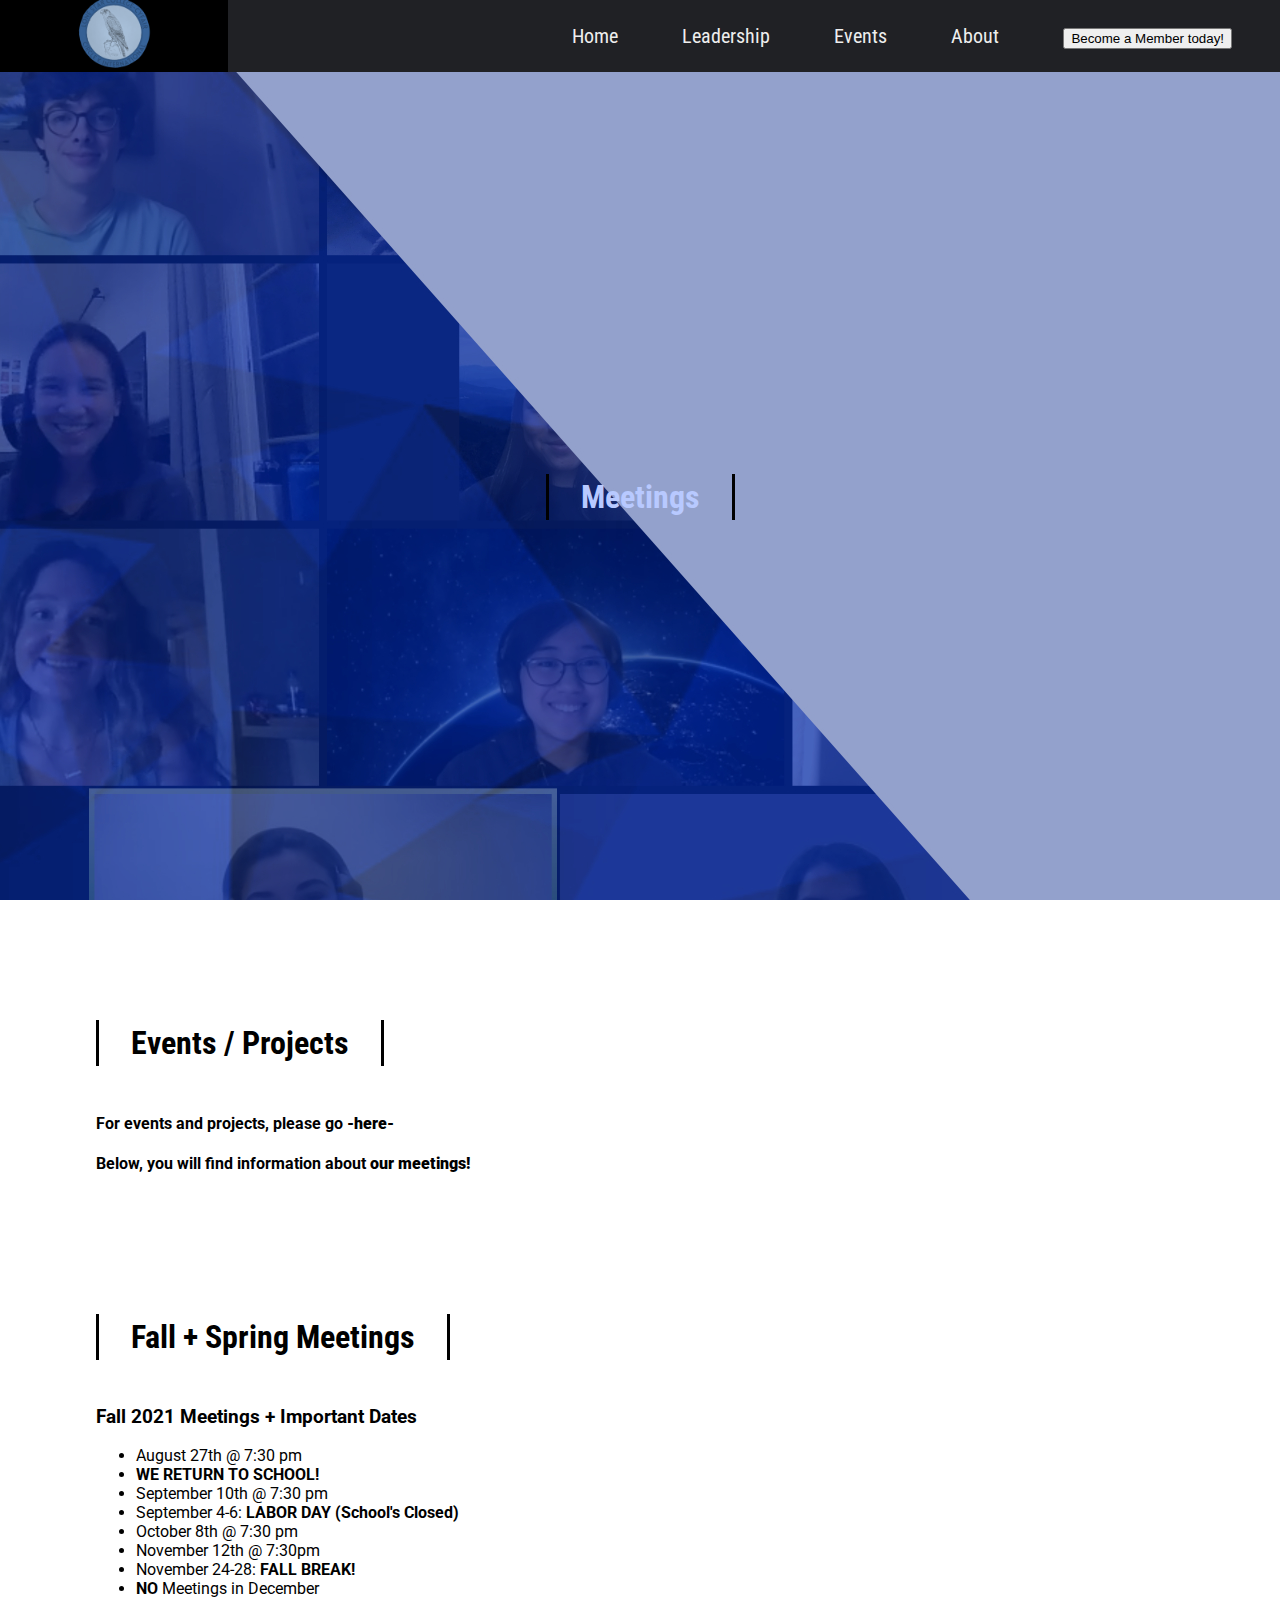
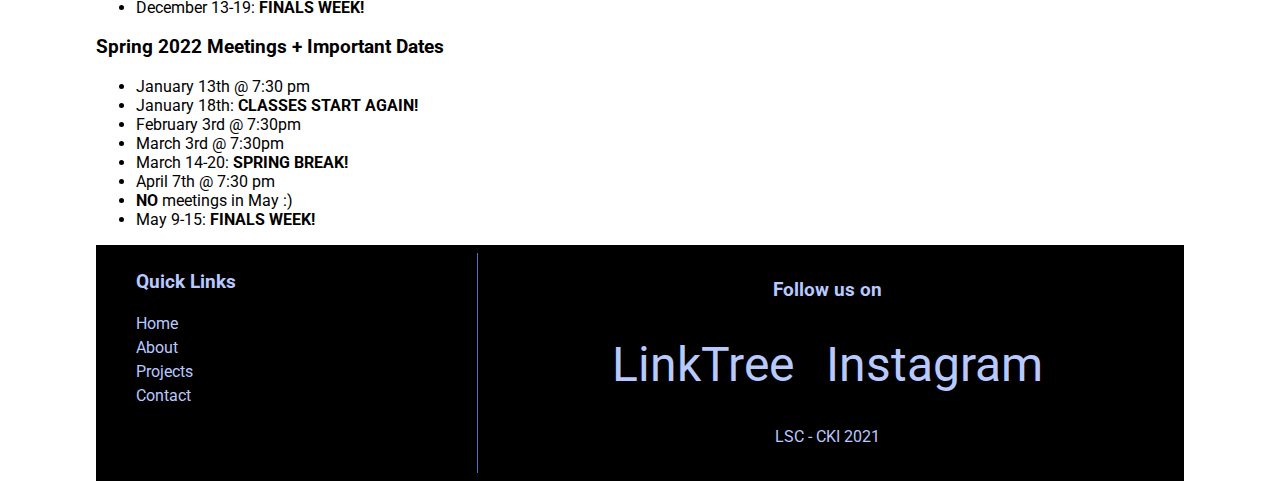
<file: meetings.html>
<!DOCTYPE html>
<html lang="en">

<head>
    <meta charset="UTF-8">
    <link rel="icon" href="img/logo.png" type="image/x-icon"/>
	<link rel="shortcut icon" href="img/logo.png" type="image/x-icon"/>
    <meta name="viewport" content="width=device-width, initial-scale=1.0">
    <meta http-equiv="X-UA-Compatible" content="ie=edge">
    <link rel="stylesheet" href="https://use.fontawesome.com/releases/v5.1.0/css/all.css" integrity="sha384-lKuwvrZot6UHsBSfcMvOkWwlCMgc0TaWr+30HWe3a4ltaBwTZhyTEggF5tJv8tbt"
        crossorigin="anonymous">
    <link href="https://fonts.googleapis.com/css?family=Roboto|Roboto+Condensed|Roboto+Slab" rel="stylesheet">
    <link rel="stylesheet" href="style.css">
    <title>Lone Star College - CKI</title>
</head>

<body>
    <div id="slideout-menu">
        <ul>
            <li>
                <a href="index.html">Home</a>
            </li>
            <li>
                <a href="leaders.html">Leadership</a>
            </li>
            <li>
                <a href="meetings.html">Events</a>
            </li>
            <li>
                <a href="about.html">About</a>
            </li>
            <li>
                <form action="https://forms.gle/NphV4yL14EMyit1J7/">
                    <button type="submit">Become a Member today!</button>
                 </form>
            </li>
        </ul>
    </div>

    <nav>
        <div id="logo-img">
            <a href="index.html">
                <img src="img/logo.png" alt="Lone Star Cyfair CKI">
            </a>
        </div>
        <div id="menu-icon">
            <i class="fas fa-bars"></i>
        </div>
        <ul>
            <li>
                <a href="index.html">Home</a>
            </li>
            <li>
                <a href="leaders.html">Leadership</a>
            </li>
            <li>
                <a href="meetings.html">Events</a>
            </li>
            <li>
                <a href="about.html">About</a>
            </li>
            <li>
                <div id="search-icon">
                    <i class="fas fa-search">    

                        <form action="https://forms.gle/NphV4yL14EMyit1J7/">
                            <button type="submit">Become a Member today!</button>
                         </form>

                    </i>
                </div>
            </li>
        </ul>
    </nav>


    <div id="banner-2">
                 
        <h2 class="page-heading">Meetings</h2>
  
    </div>

    <main>
   
           
        <h2 class="page-heading">Events / Projects</h2>
  

        <h4>For events and projects, please go <b><a href="events.html">-here-</a></b></h4>
        <h4>Below, you will find information about <b>our meetings!</b></h4>


        <h2 class="page-heading">Fall + Spring Meetings</h2>
   <h3>Fall 2021 Meetings + Important Dates</h3>     
  <ul>
    <li>August 27th @ 7:30 pm</li>
    <li><b>WE RETURN TO SCHOOL!</b></li>
    <li>September 10th @ 7:30 pm</li>
    <li>September 4-6: <b>LABOR DAY (School's Closed)</b></li>
    <li>October 8th @ 7:30 pm</li>
    <li>November 12th @ 7:30pm</li>
    <li>November 24-28: <b>FALL BREAK!</b></li>
    <li><b>NO</b> Meetings in December</li>
    <li>December 13-19: <b>FINALS WEEK!</b></li>
  </ul>



  <h3>Spring 2022 Meetings + Important Dates</h3>     
  <ul>
    <li>January 13th @ 7:30 pm</li>
    <li>January 18th: <b>CLASSES START AGAIN!</b></li>
    <li>February 3rd @ 7:30pm</li>
    <li>March 3rd @ 7:30pm</li>
    <li>March 14-20: <b>SPRING BREAK!</b></li>
    <li>April 7th @ 7:30 pm</li>
    <li><b>NO</b> meetings in May :)</li>
    <li>May 9-15: <b>FINALS WEEK!</b></li>
  </ul>

  <footer>
    <div id="left-footer"> <!-- Left aligned footer -->
        <h3>Quick Links</h3>
        <p>
            <ul>
                <li>
                    <a href="index.html">Home</a>
                </li>
                <li>
                    <a href="about.html">About</a>
                </li>
                <li>
                    <a href="events.html">Projects</a>
                </li>
                <li>
                    <a href="contact.html">Contact</a>
                </li>
            </ul>
        </p>
    </div>

    <div id="right-footer"> <!-- Right aligned footer -->
        <h3>Follow us on</h3>
        <div id="social-media-footer">
            <ul>
                <li>
                    <a href="####"> <!-- LinkTree Link -->
                    <h4">LinkTree</h4> <!-- What you see (LinkTree) -->
                    </a>
                </li>  
                
                
                <li>
                    <a href="https://www.instagram.com/lsc_cki/"> <!-- Instagram Link Here -->
                    <h4">Instagram</h4> <!-- Instagram word - aka what you see-->
                    </a>
                </li>  
            </ul>
        </div>
        <p>LSC - CKI 2021</p>
    </div>
</footer>
    </main>

    <script src="main.js"></script>
</body>

</html>
</file>
<file: style.css>
body {
  font-family: "Roboto", sans-serif;
  margin: 0;
}

h1 {
  padding: 8px;
  background: rgba(83, 149, 248, 0.8);
  border-radius: 8px;
  margin: 0;
  font-size: 64px;
  font-family: "Roboto Slab", serif;
}

p {
  line-height: 1.5;
}

main {
  margin: 0 auto;
}

a {
  text-decoration: none;
  color: black;
}

a:hover {
  text-decoration: underline;
}

/* Inputs */

input,
textarea {
  height: 32px;
  padding: 0 16px;
  font-family: "Roboto Condensed", sans-serif;
  font-size: 20px;
  border: none;
  box-shadow: inset 8px 3px 18px -4px rgba(0, 0, 0, 0.4);
}

input:focus,
textarea:focus {
  outline: none;
}

/* Banner */

#banner {
  height: 100vh;
  display: flex;
  align-items: center;
  justify-content: center;
  flex-direction: column;
  background: rgba(0, 0, 0, 0.2) url("img/3.jpg");
  background-size: cover;
  background-attachment: fixed;
  background-position: center;
  background-blend-mode: overlay;
  color: rgb(184, 201, 255);
}

#banner h3 {
  background: black;
  border-radius: 8px;
  padding: 0 24px;
  font-size: 24px;
}



/* Banner 2 */

#banner-2 {
  height: 100vh;
  display: flex;
  align-items: center;
  justify-content: center;
  flex-direction: column;
  background: rgba(0, 0, 0, 0.2) url("img/44.jpg");
  background-size: cover;
  background-attachment: fixed;
  background-position: center;
  background-blend-mode: overlay;
  color: rgb(184, 201, 255);
}

#banner-2 h3 {
  background: black;
  border-radius: 8px;
  padding: 0 24px;
  font-size: 24px;
}


/* Banner 4 */

#banner-4 {
  height: 100vh;
  display: flex;
  align-items: center;
  justify-content: center;
  flex-direction: column;
  background: rgba(0, 0, 0, 0.2) url("img/45.jpg");
  background-size: cover;
  background-attachment: fixed;
  background-position: center;
  background-blend-mode: overlay;
  color: rgb(184, 201, 255);
}

#banner-4 h3 {
  background: black;
  border-radius: 8px;
  padding: 0 24px;
  font-size: 24px;
}



/* Search Box */

#searchbox {
  position: fixed;
  right: 0;
  top: 24px;
  width: 500px;
  pointer-events: none;
  z-index: 50;
  transition: 0.4s;
}

#searchbox input {
  height: 48px;
  width: 100%;
}

/* Navigation */

nav {
  height: 72px;
  background: #202125;
  width: 100%;
  margin: 0;
  position: fixed;
  font-family: "Roboto Condensed", sans-serif;
  font-size: 20px;
  display: flex;
  justify-content: space-between;
  padding: 0 16px 0 0;
  box-sizing: border-box;
  z-index: 100;
}

nav a {
  padding: 0 32px;
  color: #eee;
  transition: 0.4s;
}

nav a:hover {
  text-decoration: none;
  color: rgba(83, 149, 248, 0.8);;
}

nav ul {
  display: flex;
  list-style: none;
  justify-content: space-around;
  align-items: center;
  height: 100%;
  margin: 0;
}

.active {
  color: #f783ae;
}

#logo-img {
  display: flex;
  height: 100%;
  background: #111;
  padding: 0 32px;
  align-items: center;
  color: white;
  transition: 0.4s;
}

#logo-img img {
  height: 100px;
}

#logo-img:hover {
  background: black;
}

#menu-icon {
  height: 100%;
  font-size: 28px;
  padding: 0 4px;
  color: #eee;
  display: none;
  align-items: center;
}

/* Search Icon */

#search-icon {
  color: white;
  padding: 0 32px;
  cursor: pointer;
  transition: 0.4s;
}

#search-icon:hover {
  color: rgba(83, 149, 248, 0.8);;
}

/* Slideout Menu */

#slideout-menu {
  display: none;
  background: #2d3436;
  z-index: 100;
  position: fixed;
  transition: 0.4s;
  margin-top: 72px;
  width: 100%;
  text-align: center;
  opacity:0;
  pointer-events:none;
}

#slideout-menu ul {
  list-style: none;
  padding: 0 32px;
}

#slideout-menu ul li {
  padding: 8px;
}

#slideout-menu a {
  font-family: "Roboto Condensed", sans-serif;
  font-size: 20px;
  color: rgb(184, 201, 255);
}

#slideout-menu input {
  width: 85%;
  padding: 8px;
  font-family: "Roboto Condensed", sans-serif;
  font-size: 20px;
  text-align: center;
}

/* Sections */

section {
  display: flex;
  justify-content: space-around;
  flex-wrap: wrap;
}

.section-heading {
  font-size: 32px;
  font-family: "Roboto Condensed", sans-serif;
  border-left: 3px solid black;
  border-right: 3px solid black;
  transition: all 0.4s;
  display: inline-block;
  padding: 4px 32px;
}

.section-heading:hover {
  padding: 4px 48px;
  background: rgba(83, 149, 248, 0.8);;
}

/* Section Source */

#section-source p {
  padding: 8px;
  text-align: center;
}

#section-source a {
  margin: 8px;
  text-align: center;
}

/* Card */

.card-image {
  transition: 0.4s;
}

.card-image:hover {
  box-shadow: 0 10px 6px -6px #777;
}

.card .card-description {
  padding: 0 8px;
}

.card-meta-blogpost{
  color:#333;
  font-size:14px;
  padding: 16px;
  font-family:'Roboto Slab', serif;
}

.card-meta-blogpost a{
  color:#333;
}

/* Button Read more */

.btn-readmore {
  padding: 8px 24px;
  border: 3px solid black;
  transition: 0.4s;
  display: inline-block;
  margin-bottom: 24px;
  margin-left: 24px;
  font-weight: bold;
  cursor: pointer;
  background: rgb(184, 201, 255);
}

.btn-readmore:hover {
  background: rgba(83, 149, 248, 0.8);;
  text-decoration: none;
  padding: 8px 64px 8px 24px;
  color: rgb(184, 201, 255);
}

/* Footer */

footer {
  background: black;
  padding: 8px;
  color: rgb(184, 201, 255);
  display: flex;
}

footer a {
  color: rgb(184, 201, 255);
}

footer #left-footer {
  flex: 1;
  border-right: 1px solid rgba(83, 149, 248, 0.8);;
  padding-left: 32px;
}

footer #left-footer ul {
  padding: 0;
  list-style: none;
  line-height: 1.5;
}

footer #right-footer {
  flex: 2;
  padding: 8px;
  text-align: center;
}

footer #social-media-footer a .fa-facebook,
footer #social-media-footer a .fa-youtube,
footer #social-media-footer a .fa-github {
  color: rgb(184, 201, 255);
  transition: 0.4s;
}

footer #social-media-footer ul {
  display: flex;
  list-style: none;
  justify-content: center;
  padding: 0;
}

footer #social-media-footer ul li {
  font-size: 48px;
  padding: 16px;
  transition: 0.4s;
}

footer #social-media-footer ul li:hover a .fa-youtube {
  color: rgba(83, 149, 248, 0.8);;
}

footer #social-media-footer ul li:hover a .fa-facebook {
  color: #3b5998;
}

footer #social-media-footer ul li:hover a .fa-github {
  color: rgb(184, 201, 255);
}

/* Blog List page */

.page-heading{
  font-size:32px;
  font-family:'Roboto Condensed', sans-serif;
  border-left:3px solid black;
  border-right:3px solid black;
  transition: all 0.4s;
  display:inline-block;
  padding:4px 32px;
  margin-top: 120px;
}

.page-heading:hover{
  padding:4px 48px;
  background:rgba(83, 149, 248, 0.8);;
}

.card-meta{
  color:#333;
  font-size: 14px;
  padding-left:8px;
  font-family:'Roboto Slab', serif;
}

.card-meta a{
  color:#333;
}

/* Pagination */

.pagination{
  padding:8px;
  text-align:center;
  font-weight:bold;
}

.pagination a{
  border-top: 3px solid rgb(184, 201, 255);
  display: inline-block;
  padding:8px 16px;
  transition:0.4s;
}

.pagination a:hover{
  text-decoration: none;
  border-top:3px solid black;
}

/* Single Blogpost */

#post-container{
  display: flex;
}

#blogpost{
  display: flex;
  flex-direction:column;
  width:70%;
  border-left:1px solid #999;
}

#blogpost .card{
  width:100%;
}

#blogpost .card-image:hover{
  box-shadow: none;
}

/* Sidebar */

#sidebar{
  background:#333;
  flex:1;
  padding: 8px 16px;
  color:rgb(184, 201, 255);
  box-shadow: inset 27px 0 51px -18px rgba(0,0,0,0.75);
}

/* Comments section */

#comments-section{
  border-top: 2px solid rgb(184, 201, 255);
  padding:8px;
}


/* Media Queries */

@media (max-width: 900px) {
  nav ul {
    display: none;
  }

  #menu-icon {
    display: flex;
  }

  #slideout-menu {
    display: block;
  }

  #searchbox {
    display: none;
  }

  #blogpost{
    width:100%;
    border-left:0;
  }

  #sidebar{
    display: none;
  }
}

@media (max-width: 719px) {
  main {
    width: 95%;
  }

  section {
    flex-direction: column;
  }

  .card,
  .card .card-image img {
    width: 100%;
  }

  footer {
    flex-direction: column;
    text-align: center;
  }

  footer #left-footer {
    flex: 1;
    border-right: 0;
    padding-left: 0;
  }

  footer #right-footer {
    background: #eee;
    color: black;
  }

  footer #right-footer a {
    color: black;
  }

  footer #social-media-footer a .fa-facebook,
  footer #social-media-footer a .fa-youtube,
  footer #social-media-footer a .fa-github {
    color: black;
    transition: 0.4s;
  }
}

@media (max-width: 600px) {
  main {
    width: 100%;
  }

  h1 {
    font-size: 48px;
  }

  #banner h3 {
    font-size: 20px;
  }

  .card {
    text-align: center;
  }

  #logo-img {
    padding: 0;
  }
}

@media (min-width: 720px) {
  main {
    width: 95%;
  }
  .card {
    width: 45%;
  }
  .card .card-image img {
    width: 100%;
  }
}

@media (min-width: 1200px) {
  main {
    width: 85%;
  }
}


iframe {
  display: block;
  margin-left: auto;
  margin-right: auto;
}
</file>
<file: leader-styles.css>
body {
    font-family: "Roboto", sans-serif;
    margin: 0;
  }
  
  h1 {
    padding: 8px;
    background: rgba(149, 234, 255, 0.8);
    border-radius: 8px;
    margin: 0;
    font-size: 64px;
    font-family: "Roboto Slab", serif;
  }
  
  p {
    line-height: 1.5;
  }
  
  main {
    margin: 0 auto;
  }
  
  a {
    text-decoration: none;
    color: black;
  }
  
  a:hover {
    text-decoration: underline;
  }
  
  /* Inputs */
  
  input,
  textarea {
    height: 32px;
    padding: 0 16px;
    font-family: "Roboto Condensed", sans-serif;
    font-size: 20px;
    border: none;
    box-shadow: inset 8px 3px 18px -4px rgba(35, 6, 165, 0.4);
  }
  
  input:focus,
  textarea:focus {
    outline: none;
  }
  
  /* Banner */
  
  #banner {
    height: 100vh;
    display: flex;
    align-items: center;
    justify-content: center;
    flex-direction: column;
    background: rgba(20, 8, 128, 0.2) url("img/14.png");
    background-size: cover;
    background-attachment: fixed;
    background-position: center;
    background-blend-mode: overlay;
    color: rgb(184, 201, 255);
  }
  
  #banner h3 {
    background: black;
    border-radius: 8px;
    padding: 0 24px;
    font-size: 24px;
  }
  
  /* Search Box */
  
  #searchbox {
    position: fixed;
    right: 0;
    top: 24px;
    width: 500px;
    pointer-events: none;
    z-index: 50;
    transition: 0.4s;
  }
  
  #searchbox input {
    height: 48px;
    width: 100%;
  }
  
  /* Navigation */
  
  nav {
    height: 72px;
    background: #202125;
    width: 100%;
    margin: 0;
    position: fixed;
    font-family: "Roboto Condensed", sans-serif;
    font-size: 20px;
    display: flex;
    justify-content: space-between;
    padding: 0 16px 0 0;
    box-sizing: border-box;
    z-index: 100;
  }
  
  nav a {
    padding: 0 32px;
    color: rgb(184, 201, 255);
    transition: 0.4s;
  }
  
  nav a:hover {
    text-decoration: none;
    color: red;
  }
  
  nav ul {
    display: flex;
    list-style: none;
    justify-content: space-around;
    align-items: center;
    height: 100%;
    margin: 0;
  }
  
  .active {
    color: #f783ae;
  }
  
  #logo-img {
    display: flex;
    height: 100%;
    background: #111;
    padding: 0 32px;
    align-items: center;
    color: rgb(184, 201, 255);
    transition: 0.4s;
  }
  
  #logo-img img {
    height: 100px;
  }
  
  #logo-img:hover {
    background: black;
  }
  
  #menu-icon {
    height: 100%;
    font-size: 28px;
    padding: 0 4px;
    color: rgb(184, 201, 255);
    display: none;
    align-items: center;
  }
  
  /* Search Icon */
  
  #search-icon {
    color: rgb(184, 201, 255);
    padding: 0 32px;
    cursor: pointer;
    transition: 0.4s;
  }
  
  #search-icon:hover {
    color: rgb(163, 168, 238);
  }
  
  /* Slideout Menu */
  
  #slideout-menu {
    display: none;
    background: #2d3436;
    z-index: 100;
    position: fixed;
    transition: 0.4s;
    margin-top: 72px;
    width: 100%;
    text-align: center;
    opacity:0;
    pointer-events:none;
  }
  
  #slideout-menu ul {
    list-style: none;
    padding: 0 32px;
  }
  
  #slideout-menu ul li {
    padding: 8px;
  }
  
  #slideout-menu a {
    font-family: "Roboto Condensed", sans-serif;
    font-size: 20px;
    color: rgb(184, 201, 255);
  }
  
  #slideout-menu input {
    width: 85%;
    padding: 8px;
    font-family: "Roboto Condensed", sans-serif;
    font-size: 20px;
    text-align: center;
  }
  
  /* Sections */
  
  section {
    display: flex;
    justify-content: space-around;
    flex-wrap: wrap;
  }
  
  .section-heading {
    font-size: 32px;
    font-family: "Roboto Condensed", sans-serif;
    border-left: 3px solid black;
    border-right: 3px solid black;
    transition: all 0.4s;
    display: inline-block;
    padding: 4px 32px;
  }
  
  .section-heading:hover {
    padding: 4px 48px;
    background: rgb(28, 47, 136);
  }
  
  /* Section Source */
  
  #section-source p {
    padding: 8px;
    text-align: center;
  }
  
  #section-source a {
    margin: 8px;
    text-align: center;
  }
  
  /* Card */
  
  .card-image {
    transition: 0.4s;
  }
  
  .card-image:hover {
    box-shadow: 0 10px 6px -6px #777;
  }
  
  .card .card-description {
    padding: 0 8px;
  }
  
  .card-meta-blogpost{
    color:#333;
    font-size:14px;
    padding: 16px;
    font-family:'Roboto Slab', serif;
  }
  
  .card-meta-blogpost a{
    color:#333;
  }
  
  /* Button Read more */
  
  .btn-readmore {
    padding: 8px 24px;
    border: 3px solid black;
    transition: 0.4s;
    display: inline-block;
    margin-bottom: 24px;
    margin-left: 24px;
    font-weight: bold;
    cursor: pointer;
    background: rgb(184, 201, 255);
  }
  
  .btn-readmore:hover {
    background: rgb(171, 188, 235);
    text-decoration: none;
    padding: 8px 64px 8px 24px;
    color: rgb(184, 201, 255);
  }
  
  /* Footer */
  
  footer {
    background: black;
    padding: 8px;
    color: #eee;
    display: flex;
  }
  
  footer a {
    color: rgb(184, 201, 255);
  }
  
  footer #left-footer {
    flex: 1;
    border-right: 1px solid rgb(151, 182, 211);
    padding-left: 32px;
  }
  
  footer #left-footer ul {
    padding: 0;
    list-style: none;
    line-height: 1.5;
  }
  
  footer #right-footer {
    flex: 2;
    padding: 8px;
    text-align: center;
  }
  
  footer #social-media-footer a .fa-facebook,
  footer #social-media-footer a .fa-youtube,
  footer #social-media-footer a .fa-github {
    color: rgb(184, 201, 255);
    transition: 0.4s;
  }
  
  footer #social-media-footer ul {
    display: flex;
    list-style: none;
    justify-content: center;
    padding: 0;
  }
  
  footer #social-media-footer ul li {
    font-size: 48px;
    padding: 16px;
    transition: 0.4s;
  }
  
  footer #social-media-footer ul li:hover a .fa-youtube {
    color: rgb(158, 206, 235);
  }
  
  footer #social-media-footer ul li:hover a .fa-facebook {
    color: #3b5998;
  }
  
  footer #social-media-footer ul li:hover a .fa-github {
    color: rgb(184, 201, 255);
  }
  
  /* Blog List page */
  
  .page-heading{
    font-size:32px;
    font-family:'Roboto Condensed', sans-serif;
    border-left:3px solid black;
    border-right:3px solid black;
    transition: all 0.4s;
    display:inline-block;
    padding:4px 32px;
    margin-top: 120px;
  }
  
  .page-heading:hover{
    padding:4px 48px;
    background:rgb(88, 177, 218);
  }
  
  .card-meta{
    color:#333;
    font-size: 14px;
    padding-left:8px;
    font-family:'Roboto Slab', serif;
  }
  
  .card-meta a{
    color:#333;
  }
  
  /* Pagination */
  
  .pagination{
    padding:8px;
    text-align:center;
    font-weight:bold;
  }
  
  .pagination a{
    border-top: 3px solid rgb(184, 201, 255);
    display: inline-block;
    padding:8px 16px;
    transition:0.4s;
  }
  
  .pagination a:hover{
    text-decoration: none;
    border-top:3px solid black;
  }
  
  /* Single Blogpost */
  
  #post-container{
    display: flex;
  }
  
  #blogpost{
    display: flex;
    flex-direction:column;
    width:50%;
    border-left:1px solid rgb(184, 201, 255);
  }
  
  #blogpost .card{
    width:50%;
  }
  
  #blogpost .card-image:hover{
    box-shadow: none;
  }
  
  /* Sidebar */
  
  #sidebar{
    background:#333;
    flex:1;
    padding: 8px 16px;
    color:rgb(184, 201, 255);
    box-shadow: inset 27px 0 51px -18px rgba(0,0,0,0.75);
  }
  
  /* Comments section */
  
  #comments-section{
    border-top: 2px solid rgb(184, 201, 255);
    padding:8px;
  }
  
  
  /* Media Queries */
  
  @media (max-width: 900px) {
    nav ul {
      display: none;
    }
  
    #menu-icon {
      display: flex;
    }
  
    #slideout-menu {
      display: block;
    }
  
    #searchbox {
      display: none;
    }
  
    #blogpost{
      width:50%;
      border-left:0;
    }
  
    #sidebar{
      display: none;
    }
  }
  
  @media (max-width: 719px) {
    main {
      width: 95%;
    }
  
    section {
      flex-direction: column;
    }
  
    .card,
    .card .card-image img {
      width: 75%;
    }
  
    footer {
      flex-direction: column;
      text-align: center;
    }
  
    footer #left-footer {
      flex: 1;
      border-right: 0;
      padding-left: 0;
    }
  
    footer #right-footer {
      background: #eee;
      color: black;
    }
  
    footer #right-footer a {
      color: black;
    }
  
    footer #social-media-footer a .fa-facebook,
    footer #social-media-footer a .fa-youtube,
    footer #social-media-footer a .fa-github {
      color: black;
      transition: 0.4s;
    }
  }
  
  @media (max-width: 600px) {
    main {
      width: 100%;
    }
  
    h1 {
      font-size: 48px;
    }
  
    #banner h3 {
      font-size: 20px;
    }
  
    .card {
      text-align: center;
    }
  
    #logo-img {
      padding: 0;
    }
  }
  
  @media (min-width: 720px) {
    main {
      width: 95%;
    }
    .card {
      width: 45%;
    }
    .card .card-image img {
      width: 45%;
    }
  }
  
  @media (min-width: 1200px) {
    main {
      width: 85%;
    }
  }
</file>
